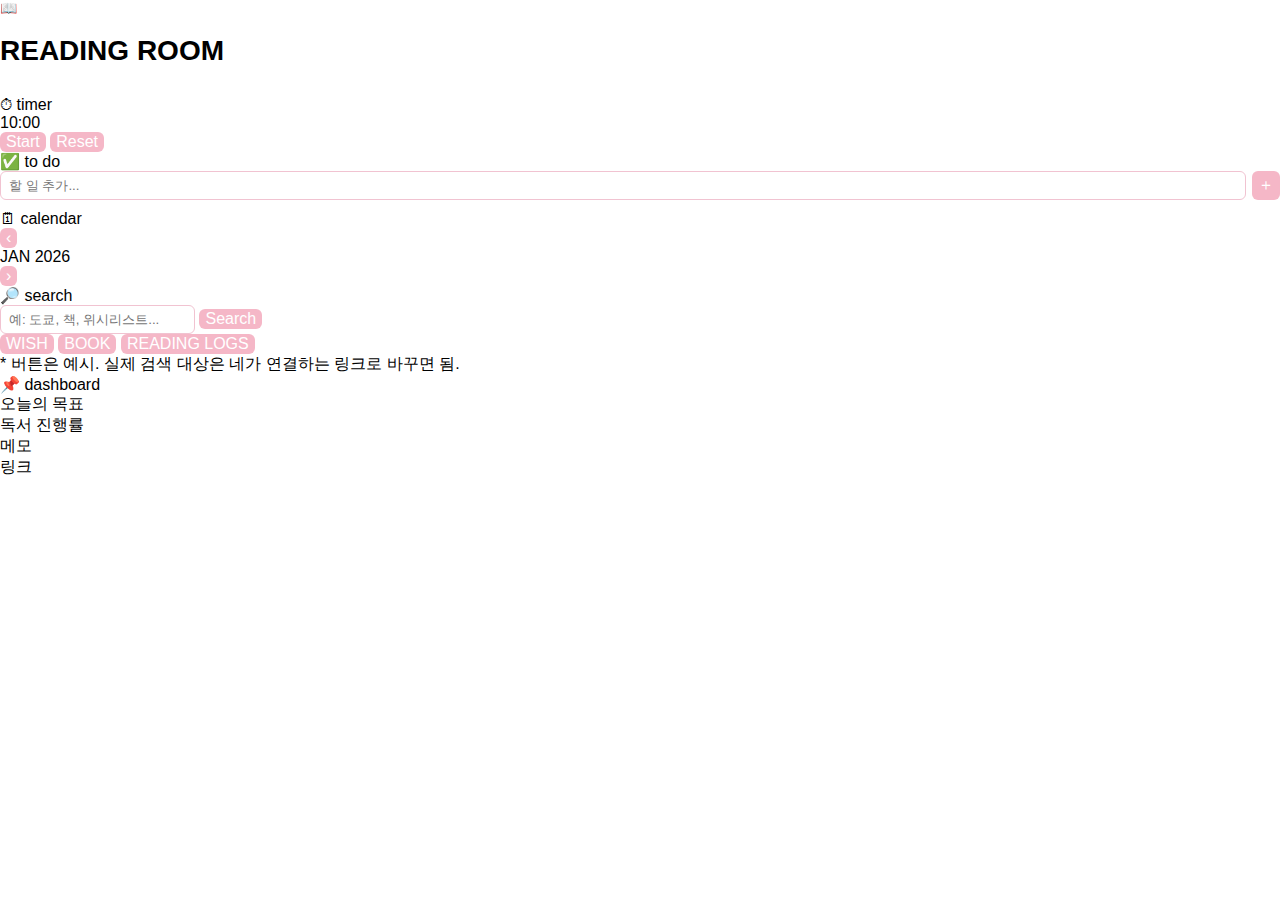
<file: index.html>
<!doctype html>
<html lang="ko">
<head>
  <meta charset="utf-8" />
  <meta name="viewport" content="width=device-width, initial-scale=1" />
  <title>My Notion Template</title>
  <link rel="stylesheet" href="style.css" />
</head>
<body>
  <div class="page">
    <header class="topbar">
      <div class="brand">
        <span class="icon">📖</span>
        <h1>READING ROOM</h1>
      </div>
    </header>

    <main class="grid">
      <!-- LEFT -->
      <section class="card" id="timer-card">
        <div class="card-title">⏱ timer</div>
        <div class="timer">
          <div class="time" id="timer-display">10:00</div>
          <div class="timer-controls">
            <button class="btn" id="timer-start">Start</button>
            <button class="btn" id="timer-reset">Reset</button>
          </div>
        </div>
      </section>

      <section class="card" id="todo-card">
        <div class="card-title">✅ to do</div>
        <div class="input-row">
          <input id="todo-input" type="text" placeholder="할 일 추가..." />
          <button class="btn" id="add-btn">＋</button>
        </div>
        <ul class="list" id="todo-list"></ul>
      </section>

      <!-- CENTER -->
      <section class="card" id="calendar-card">
        <div class="card-title">🗓 calendar</div>
        <div class="calendar">
          <div class="cal-head">
            <button class="ghost" id="cal-prev">‹</button>
            <div class="cal-month" id="cal-month">JAN 2026</div>
            <button class="ghost" id="cal-next">›</button>
          </div>
          <div class="cal-grid" id="cal-grid"></div>
        </div>
      </section>

      <!-- RIGHT -->
      <section class="card" id="search-card">
        <div class="card-title">🔎 search</div>
        <div class="search">
          <input id="search-input" type="text" placeholder="예: 도쿄, 책, 위시리스트..." />
          <button class="btn" id="search-btn">Search</button>
        </div>
        <div class="chips">
          <button class="chip" data-q="WISH">WISH</button>
          <button class="chip" data-q="BOOK">BOOK</button>
          <button class="chip" data-q="READING LOGS">READING LOGS</button>
        </div>
        <div class="hint">* 버튼은 예시. 실제 검색 대상은 네가 연결하는 링크로 바꾸면 됨.</div>
      </section>

      <section class="card wide" id="dashboard-card">
        <div class="card-title">📌 dashboard</div>
        <div class="dash">
          <div class="dash-box">오늘의 목표</div>
          <div class="dash-box">독서 진행률</div>
          <div class="dash-box">메모</div>
          <div class="dash-box">링크</div>
        </div>
      </section>
    </main>

  <script src="script.js"></script>
</body>
</html>
</file>
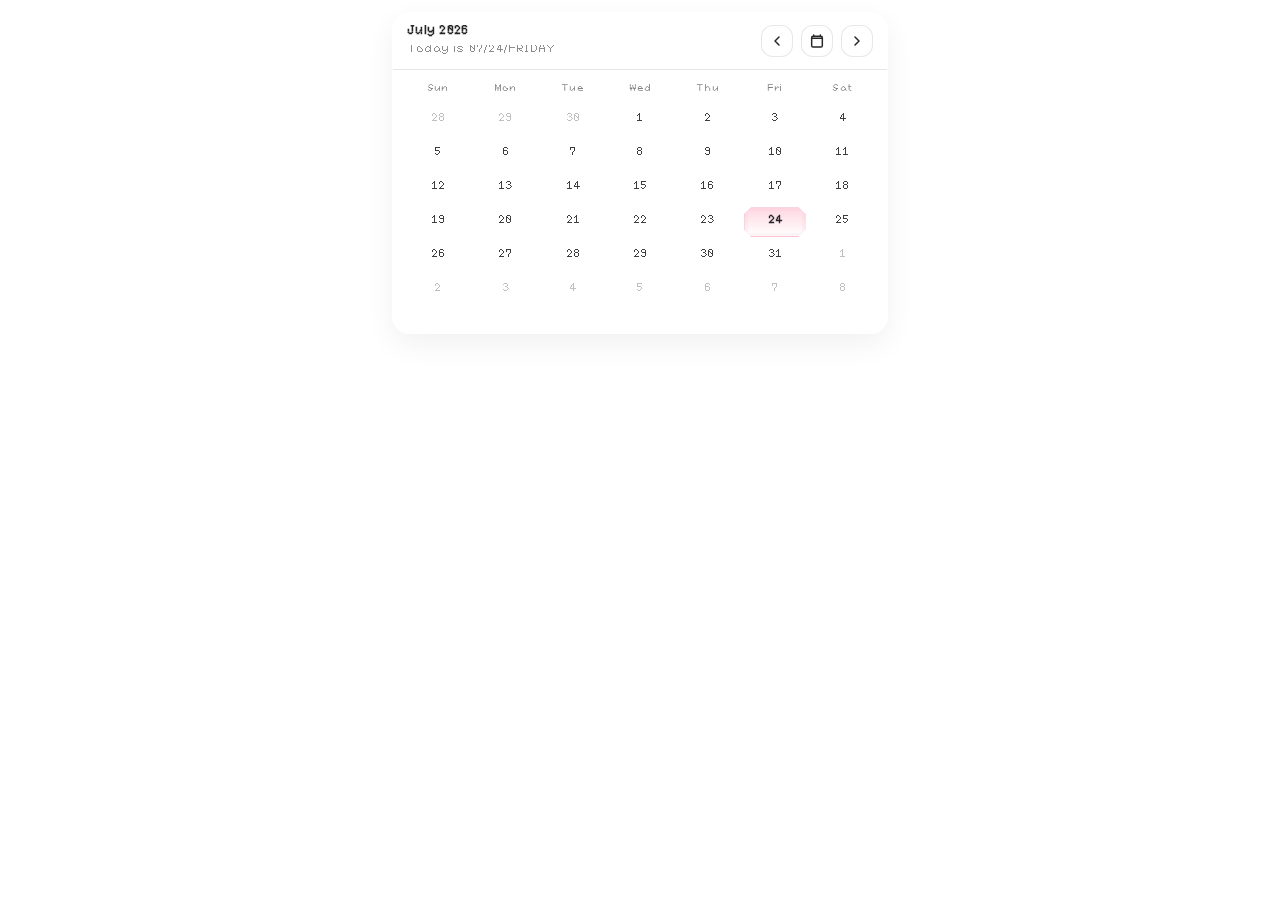
<file: reading.html>
<!doctype html>
<html lang="ko">
<head>
  <meta charset="utf-8" />
  <meta name="viewport" content="width=device-width, initial-scale=1" />
  <title>Calendar Widget</title>

  <style>
    /* 1) 폰트 로드: calendar.html과 같은 폴더에 "화이트데이.ttf" 업로드 */
    @font-face{
      font-family: "WhiteDay";
      src: url("./화이트데이.ttf") format("truetype");
      font-weight: 400;
      font-style: normal;
      font-display: swap;
    }

    :root{
      --text: rgba(20, 20, 22, .92);
      --muted: rgba(20, 20, 22, .55);
      --line: rgba(20, 20, 22, .10);

      --accent: #f3b6c6;
      --accent2: #ffd7e2;
      --todayRing: rgba(243, 182, 198, .55);

      /* 셀/레이아웃(스크롤 방지 위해 6행 고정) */
      --gap: 6px;
      --cell: clamp(22px, 5.2vw, 28px); /* 이전보다 작게 */
      --radius: 18px;
      --shadow: 0 10px 30px rgba(0,0,0,.06);

      /* 챔퍼(사선 코너) 강도 */
      --chamfer: 7px;

      /* 폰트: 위젯 전반 적용 */
      --font: "WhiteDay", ui-sans-serif, system-ui, -apple-system, "Segoe UI",
              Roboto, "Apple SD Gothic Neo", "Noto Sans KR", "Noto Sans", Arial, sans-serif;

      /* 카드 높이 고정(노션 임베드에서 내부 스크롤 방지) */
      --cardH: 320px;
    }

    html, body{
      height: 100%;
      margin: 0;
      background: transparent;
      font-family: var(--font);
      color: var(--text);
      overflow: hidden; /* 내부 스크롤 방지 */
    }

    .wrap{
      width: min(520px, 100%);
      margin: 0 auto;
      padding: 12px;
      box-sizing: border-box;
    }

    .card{
      height: var(--cardH);
      background: rgba(255,255,255,.55);
      backdrop-filter: blur(10px);
      -webkit-backdrop-filter: blur(10px);
      border: 1px solid rgba(255,255,255,.35);
      border-radius: var(--radius);
      box-shadow: var(--shadow);
      overflow: hidden;
      display: flex;
      flex-direction: column;
    }

    @media (prefers-color-scheme: dark){
      :root{
        --text: rgba(245, 245, 248, .92);
        --muted: rgba(245, 245, 248, .55);
        --line: rgba(245, 245, 248, .12);
        --shadow: 0 10px 30px rgba(0,0,0,.35);
      }
      .card{
        background: rgba(18,18,20,.55);
        border: 1px solid rgba(255,255,255,.08);
      }
    }

    .header{
      flex: 0 0 auto;
      display:flex;
      align-items:center;
      justify-content:space-between;
      padding: 12px 14px;
      gap: 10px;
      border-bottom: 1px solid var(--line);
    }

    .title{
      display:flex;
      flex-direction: column;
      gap: 4px;
      min-width: 0;
    }

    .month{
      font-size: 14px;
      font-weight: 700;
      letter-spacing: .3px;
      white-space: nowrap;
      overflow: hidden;
      text-overflow: ellipsis;
      line-height: 1.1;
    }

    /* 상단 두번째 줄: Today is MM/DD/WEEKDAY */
    .subtitle{
      font-size: 12px;
      color: var(--muted);
      white-space: nowrap;
      overflow: hidden;
      text-overflow: ellipsis;
      letter-spacing: .2px;
    }

    .nav{
      display:flex;
      align-items:center;
      gap: 8px;
      flex-shrink: 0;
    }

    .btn{
      width: 32px;
      height: 32px;
      border-radius: 12px;
      border: 1px solid var(--line);
      background: rgba(255,255,255,.55);
      color: var(--text);
      cursor: pointer;
      display:grid;
      place-items:center;
      transition: transform .12s ease, background .12s ease, border-color .12s ease;
      user-select: none;
      -webkit-tap-highlight-color: transparent;
      flex: 0 0 auto;
    }
    @media (prefers-color-scheme: dark){ .btn{ background: rgba(18,18,20,.45); } }
    .btn:active{ transform: scale(.97); }
    .btn:hover{ background: rgba(255,255,255,.72); border-color: rgba(0,0,0,.14); }
    @media (prefers-color-scheme: dark){
      .btn:hover{ background: rgba(255,255,255,.08); border-color: rgba(255,255,255,.18); }
    }
    .btn:focus-visible{
      outline: 2px solid rgba(243, 182, 198, .85);
      outline-offset: 2px;
    }

    .grid{
      flex: 1 1 auto;
      padding: 12px 14px 14px;
      display: flex;
      flex-direction: column;
      min-height: 0;
    }

    .dow{
      flex: 0 0 auto;
      display:grid;
      grid-template-columns: repeat(7, 1fr);
      gap: var(--gap);
      margin-bottom: 8px;
    }
    .dow div{
      font-size: 11px;
      color: var(--muted);
      text-align:center;
      letter-spacing: .3px;
      padding: 2px 0;
      user-select:none;
    }

    /* 6행 고정: 높이 안정 + 스크롤 방지 */
    .days{
      flex: 1 1 auto;
      display:grid;
      grid-template-columns: repeat(7, 1fr);
      grid-template-rows: repeat(6, var(--cell));
      gap: var(--gap);
      align-content: start;
      min-height: 0;
    }

    .day{
      height: var(--cell);
      display:flex;
      align-items:center;
      justify-content:center;
      font-size: 12px;            /* 셀과 비슷한 크기 */
      line-height: 1;
      color: var(--text);
      user-select: none;
      position: relative;

      /* "경사지게" (챔퍼 코너) */
      clip-path: polygon(
        var(--chamfer) 0%,
        calc(100% - var(--chamfer)) 0%,
        100% var(--chamfer),
        100% calc(100% - var(--chamfer)),
        calc(100% - var(--chamfer)) 100%,
        var(--chamfer) 100%,
        0% calc(100% - var(--chamfer)),
        0% var(--chamfer)
      );

      border: 1px solid transparent;
      background: transparent;
      cursor: default;
    }

    .day.muted{
      color: var(--muted);
      opacity: .55;
    }

    .day.today{
      border-color: var(--todayRing);
      box-shadow: 0 0 0 3px rgba(243, 182, 198, .14) inset;
      font-weight: 700;
    }

    .day.selected{
      background: linear-gradient(180deg, var(--accent2), rgba(255,255,255,0));
      border-color: rgba(243, 182, 198, .55);
      font-weight: 700;
    }

    /* 초소형 폭에서 카드 높이 조금만 낮춤(노션 모바일에서 안정) */
    @media (max-width: 360px){
      :root{ --cardH: 300px; --chamfer: 6px; }
      .wrap{ padding: 10px; }
      .header{ padding: 10px 12px; }
      .grid{ padding: 10px 12px 12px; }
      .btn{ width: 30px; height: 30px; border-radius: 11px; }
      .month{ font-size: 13px; }
      .subtitle{ font-size: 11px; }
      .day{ font-size: 11px; }
    }
  </style>
</head>

<body>
  <div class="wrap">
    <div class="card" role="group" aria-label="calendar widget">
      <div class="header">
        <div class="title">
          <div class="month" id="monthLabel">—</div>
          <div class="subtitle" id="subLabel">Today is —</div>
        </div>

        <div class="nav">
          <button class="btn" id="prevBtn" aria-label="previous month" title="Previous">
            <svg width="16" height="16" viewBox="0 0 24 24" fill="none" aria-hidden="true">
              <path d="M15 18l-6-6 6-6" stroke="currentColor" stroke-width="2.2" stroke-linecap="round" stroke-linejoin="round"/>
            </svg>
          </button>

          <button class="btn" id="todayBtn" aria-label="go to today" title="Today">
            <svg width="16" height="16" viewBox="0 0 24 24" fill="none" aria-hidden="true">
              <path d="M7 3v2M17 3v2M4 8h16M6 21h12a2 2 0 0 0 2-2V7a2 2 0 0 0-2-2H6a2 2 0 0 0-2 2v12a2 2 0 0 0 2 2Z"
                    stroke="currentColor" stroke-width="2.2" stroke-linecap="round" stroke-linejoin="round"/>
            </svg>
          </button>

          <button class="btn" id="nextBtn" aria-label="next month" title="Next">
            <svg width="16" height="16" viewBox="0 0 24 24" fill="none" aria-hidden="true">
              <path d="M9 6l6 6-6 6" stroke="currentColor" stroke-width="2.2" stroke-linecap="round" stroke-linejoin="round"/>
            </svg>
          </button>
        </div>
      </div>

      <div class="grid">
        <div class="dow" aria-hidden="true">
          <div>Sun</div><div>Mon</div><div>Tue</div><div>Wed</div><div>Thu</div><div>Fri</div><div>Sat</div>
        </div>
        <div class="days" id="daysGrid"></div>
      </div>
    </div>
  </div>

  <script>
    (function(){
      const monthLabel = document.getElementById('monthLabel');
      const subLabel   = document.getElementById('subLabel');
      const grid       = document.getElementById('daysGrid');

      const prevBtn  = document.getElementById('prevBtn');
      const nextBtn  = document.getElementById('nextBtn');
      const todayBtn = document.getElementById('todayBtn');

      const now = new Date();
      let viewYear  = now.getFullYear();
      let viewMonth = now.getMonth();
      let selected  = new Date(now.getFullYear(), now.getMonth(), now.getDate());

      const fmtMonth = new Intl.DateTimeFormat('en', { year: 'numeric', month: 'long' });
      const fmtWeekday = new Intl.DateTimeFormat('en', { weekday: 'long' });

      function pad2(n){ return String(n).padStart(2,'0'); }

      function formatTopLine(d){
        const mm = pad2(d.getMonth() + 1);
        const dd = pad2(d.getDate());
        const weekday = fmtWeekday.format(d).toUpperCase(); // MONDAY
        return `Today is ${mm}/${dd}/${weekday}`;
      }

      function isSameDay(a,b){
        return a && b &&
          a.getFullYear() === b.getFullYear() &&
          a.getMonth() === b.getMonth() &&
          a.getDate() === b.getDate();
      }

      function daysInMonth(y,m){
        return new Date(y, m+1, 0).getDate();
      }

      function startDow(y,m){
        return new Date(y, m, 1).getDay();
      }

      function render(){
        const viewDate = new Date(viewYear, viewMonth, 1);
        monthLabel.textContent = fmtMonth.format(viewDate);

        // 상단 두번째 줄 고정 포맷
        subLabel.textContent = formatTopLine(selected || now);

        grid.innerHTML = '';

        const total = daysInMonth(viewYear, viewMonth);
        const padL  = startDow(viewYear, viewMonth);

        const prevY = viewMonth === 0 ? viewYear - 1 : viewYear;
        const prevM = viewMonth === 0 ? 11 : viewMonth - 1;
        const prevTotal = daysInMonth(prevY, prevM);

        const cells = 42; // 6행 고정

        for(let i=0;i<cells;i++){
          const cell = document.createElement('div');
          cell.className = 'day';

          let d;
          const dayNum = i - padL + 1;

          if(dayNum <= 0){
            d = new Date(prevY, prevM, prevTotal + dayNum);
            cell.classList.add('muted');
            cell.textContent = d.getDate();
          } else if(dayNum > total){
            const nextY = viewMonth === 11 ? viewYear + 1 : viewYear;
            const nextM = viewMonth === 11 ? 0 : viewMonth + 1;
            d = new Date(nextY, nextM, dayNum - total);
            cell.classList.add('muted');
            cell.textContent = d.getDate();
          } else {
            d = new Date(viewYear, viewMonth, dayNum);
            cell.textContent = dayNum;
          }

          if(isSameDay(d, now)) cell.classList.add('today');
          if(selected && isSameDay(d, selected)) cell.classList.add('selected');

          cell.setAttribute('role', 'button');
          cell.setAttribute('tabindex', '0');
          cell.setAttribute('aria-label', `${pad2(d.getMonth()+1)}/${pad2(d.getDate())}/${fmtWeekday.format(d)}`);

          cell.addEventListener('click', () => {
            selected = new Date(d.getFullYear(), d.getMonth(), d.getDate());
            subLabel.textContent = formatTopLine(selected);
            render();
          });

          cell.addEventListener('keydown', (e) => {
            if(e.key === 'Enter' || e.key === ' '){
              e.preventDefault();
              cell.click();
            }
          });

          grid.appendChild(cell);
        }
      }

      function stepMonth(delta){
        viewMonth += delta;
        if(viewMonth < 0){ viewMonth = 11; viewYear -= 1; }
        if(viewMonth > 11){ viewMonth = 0; viewYear += 1; }
        render();
      }

      prevBtn.addEventListener('click', () => stepMonth(-1));
      nextBtn.addEventListener('click', () => stepMonth(1));
      todayBtn.addEventListener('click', () => {
        viewYear = now.getFullYear();
        viewMonth = now.getMonth();
        selected = new Date(now.getFullYear(), now.getMonth(), now.getDate());
        render();
      });

      render();
    })();
  </script>
</body>
</html>
</file>
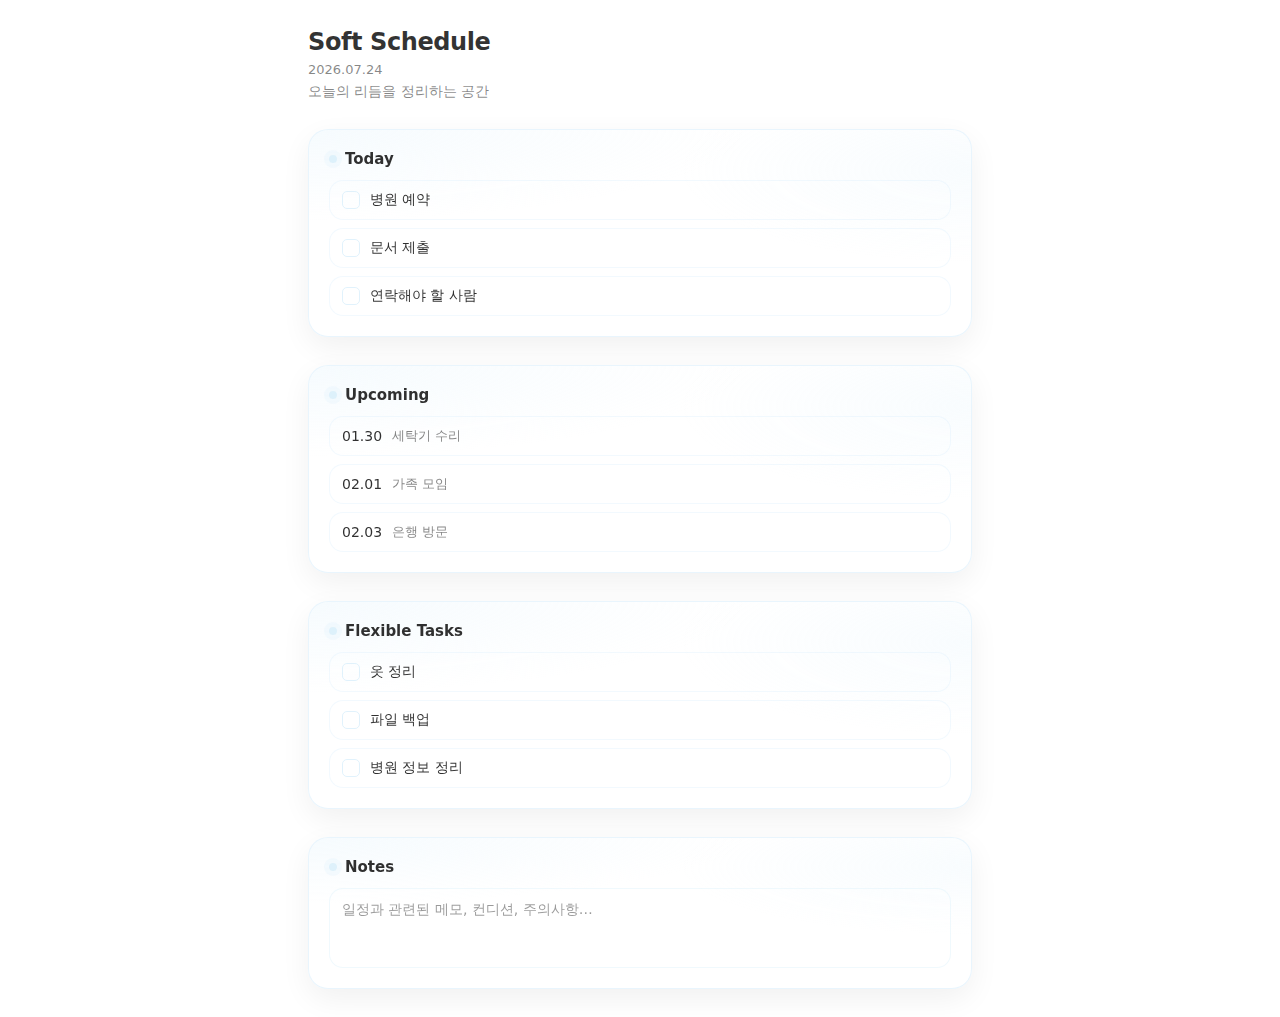
<file: todo.html>
<!doctype html>
<html lang="ko">
<head>
  <meta charset="utf-8" />
  <meta name="viewport" content="width=device-width, initial-scale=1" />
  <title>Soft Schedule</title>
  <style>
    :root{
      --blue-main: rgba(218, 239, 251, 0.9);   /* #daeffb */
      --blue-soft: rgba(218, 239, 251, 0.45);
      --text-main: rgba(30,30,30,0.92);
      --text-muted: rgba(30,30,30,0.55);
      --glass: rgba(255,255,255,0.10);
      --border: rgba(218,239,251,0.6);
      --radius: 20px;
      --shadow: 0 10px 30px rgba(0,0,0,0.06);
    }

    html, body{
      margin:0;
      padding:0;
      background: transparent;
      font-family: ui-sans-serif, system-ui, -apple-system,
        "Apple SD Gothic Neo","Noto Sans KR",sans-serif;
      color: var(--text-main);
    }

    /* ✅ 섹션이 어떤 환경에서도 가로로 나열되지 않게 grid 1열 고정 */
    .page{
      width: min(720px, 100%);
      margin: 0 auto;
      padding: clamp(16px, 4vw, 28px);
      box-sizing: border-box;

      display: grid;
      grid-template-columns: 1fr; /* 무조건 1열 */
      gap: 28px;
      align-items: start;
    }

    .header{
      display: grid;
      gap: 6px;
    }
    .header h1{
      font-size: clamp(20px, 5vw, 24px);
      margin: 0;
      letter-spacing: -0.4px;
    }
    .header .date{ font-size: 13px; color: var(--text-muted); }
    .header .subtitle{ font-size: 14px; color: var(--text-muted); }

    .section{
      width: 100%;
      box-sizing: border-box;

      border: 1px solid var(--border);
      border-radius: var(--radius);
      padding: clamp(14px, 3.6vw, 20px);
      background: var(--glass);
      backdrop-filter: blur(10px);
      -webkit-backdrop-filter: blur(10px);
      box-shadow: var(--shadow);
      position: relative;
      overflow: hidden;
    }
    .section::before{
      content:"";
      position:absolute;
      inset:-2px;
      background:
        radial-gradient(120% 80% at 0% 0%, rgba(218,239,251,0.25), transparent 55%),
        radial-gradient(80% 80% at 100% 20%, rgba(218,239,251,0.18), transparent 55%);
      pointer-events:none;
    }
    .section-inner{
      position: relative;
      z-index: 1;
      display: grid;
      gap: 12px;
    }

    .section-title{
      font-size: 15px;
      font-weight: 600;
      display: inline-flex;
      align-items: center;
      gap: 8px;
    }
    .dot{
      width: 8px;
      height: 8px;
      border-radius: 999px;
      background: var(--blue-main);
      box-shadow: 0 0 0 5px rgba(218,239,251,0.25);
    }

    ul{
      margin:0;
      padding:0;
      list-style:none;
      display:grid;
      gap:8px;
    }
    li{
      display:flex;
      align-items:center;
      gap:10px;
      padding:10px 12px;
      border-radius:14px;
      background: rgba(255,255,255,0.08);
      border:1px solid rgba(218,239,251,0.35);
      font-size:14px;
      min-width: 0;
    }
    .checkbox{
      width:16px;
      height:16px;
      border-radius:5px;
      border:1.5px solid rgba(218,239,251,0.8);
      flex:0 0 auto;
    }
    .muted{ color: var(--text-muted); font-size: 13px; }

    textarea{
      width:100%;
      min-height:80px;
      resize:none;
      border-radius:14px;
      border:1px solid rgba(218,239,251,0.4);
      background: rgba(255,255,255,0.12);
      padding:12px;
      font-size:14px;
      color: var(--text-main);
      font-family: inherit;
      outline:none;
      box-sizing:border-box;
    }
    textarea::placeholder{ color: rgba(30,30,30,0.45); }

    @media (max-width: 420px){
      .page{ gap: 22px; }
    }
  </style>
</head>

<body>
  <div class="page">

    <header class="header">
      <h1>Soft Schedule</h1>
      <div class="date" id="todayDate"></div>
      <div class="subtitle">오늘의 리듬을 정리하는 공간</div>
    </header>

    <section class="section">
      <div class="section-inner">
        <div class="section-title"><span class="dot"></span> Today</div>
        <ul>
          <li><span class="checkbox"></span> 병원 예약</li>
          <li><span class="checkbox"></span> 문서 제출</li>
          <li><span class="checkbox"></span> 연락해야 할 사람</li>
        </ul>
      </div>
    </section>

    <section class="section">
      <div class="section-inner">
        <div class="section-title"><span class="dot"></span> Upcoming</div>
        <ul>
          <li>01.30 <span class="muted">세탁기 수리</span></li>
          <li>02.01 <span class="muted">가족 모임</span></li>
          <li>02.03 <span class="muted">은행 방문</span></li>
        </ul>
      </div>
    </section>

    <section class="section">
      <div class="section-inner">
        <div class="section-title"><span class="dot"></span> Flexible Tasks</div>
        <ul>
          <li><span class="checkbox"></span> 옷 정리</li>
          <li><span class="checkbox"></span> 파일 백업</li>
          <li><span class="checkbox"></span> 병원 정보 정리</li>
        </ul>
      </div>
    </section>

    <section class="section">
      <div class="section-inner">
        <div class="section-title"><span class="dot"></span> Notes</div>
        <textarea placeholder="일정과 관련된 메모, 컨디션, 주의사항…"></textarea>
      </div>
    </section>

  </div>

  <script>
    // 날짜 자동 표기 (로컬 기준)
    const d = new Date();
    const y = d.getFullYear();
    const m = String(d.getMonth() + 1).padStart(2, "0");
    const day = String(d.getDate()).padStart(2, "0");
    document.getElementById("todayDate").textContent = `${y}.${m}.${day}`;
  </script>
</body>
</html>
</file>
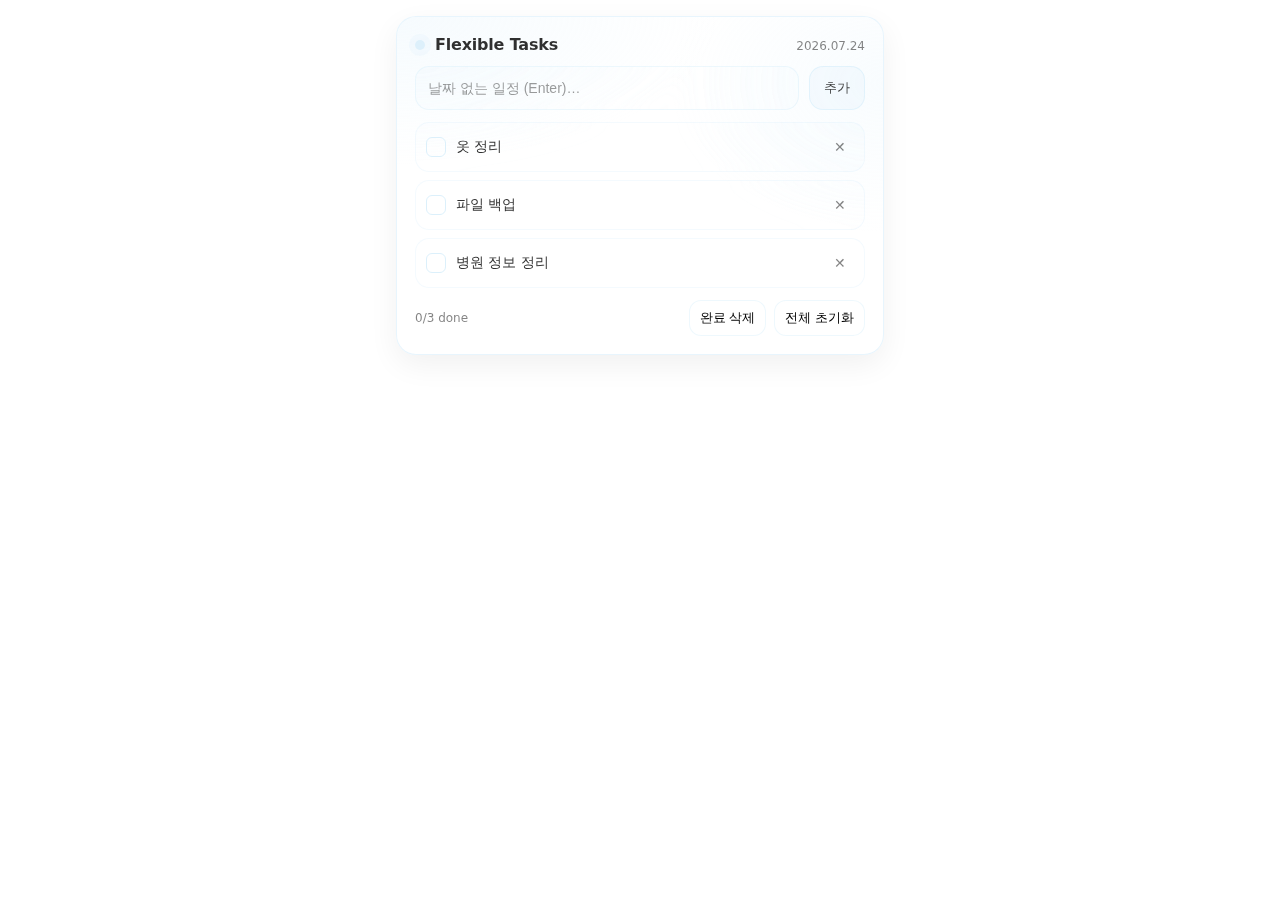
<file: widgets/pre_flexible.html>
<!-- =========================
  4) FLEXIBLE TASKS WIDGET (FULL)
  - Pastel Blue (#daeffb)
  - Transparent background
  - Responsive
  - Checkbox + add/delete
  - Stores in localStorage
========================= -->
<!doctype html>
<html lang="ko">
<head>
  <meta charset="utf-8" />
  <meta name="viewport" content="width=device-width, initial-scale=1" />
  <title>Flexible Tasks — Soft Schedule</title>

  <style>
    :root{
      --blue: rgba(218,239,251,0.92);     /* #daeffb */
      --border: rgba(218,239,251,0.62);
      --text: rgba(30,30,30,0.92);
      --muted: rgba(30,30,30,0.55);
      --glass: rgba(255,255,255,0.10);
      --glass-2: rgba(255,255,255,0.06);
      --shadow: 0 10px 30px rgba(0,0,0,0.06);
      --radius: 20px;
    }

    html, body{
      margin:0;
      padding:0;
      background: transparent;
      font-family: ui-sans-serif, system-ui, -apple-system,
        "Apple SD Gothic Neo","Noto Sans KR",sans-serif;
      color: var(--text);
    }

    .wrap{
      width: min(520px, 100%);
      margin: 0 auto;
      padding: clamp(10px, 2.6vw, 16px);
      box-sizing: border-box;
    }

    .card{
      border: 1px solid var(--border);
      border-radius: var(--radius);
      padding: clamp(14px, 2.8vw, 18px);
      background: var(--glass);
      box-shadow: var(--shadow);
      backdrop-filter: blur(10px);
      -webkit-backdrop-filter: blur(10px);
      position: relative;
      overflow: hidden;
    }

    .card::before{
      content:"";
      position:absolute;
      inset:-2px;
      background:
        radial-gradient(120% 80% at 0% 0%, rgba(218,239,251,0.25), transparent 55%),
        radial-gradient(80% 80% at 100% 20%, rgba(218,239,251,0.18), transparent 55%);
      pointer-events:none;
    }

    .inner{
      position: relative;
      z-index: 1;
      display: grid;
      gap: 12px;
    }

    .top{
      display:flex;
      align-items: baseline;
      justify-content: space-between;
      gap: 12px;
    }

    .title{
      display:flex;
      align-items:center;
      gap: 10px;
      min-width: 0;
    }

    .dot{
      width: 10px;
      height: 10px;
      border-radius: 999px;
      background: var(--blue);
      box-shadow: 0 0 0 6px rgba(218,239,251,0.22);
      flex: 0 0 auto;
    }

    h1{
      margin:0;
      font-size: clamp(14px, 3.6vw, 16px);
      letter-spacing: -0.2px;
      white-space: nowrap;
      overflow: hidden;
      text-overflow: ellipsis;
    }

    .meta{
      font-size: 12px;
      color: var(--muted);
      white-space: nowrap;
    }

    .inputRow{
      display:flex;
      gap: 10px;
      flex-wrap: wrap;
    }

    .input{
      flex: 1 1 220px;
      min-width: 0;
      border: 1px solid rgba(218,239,251,0.45);
      background: rgba(255,255,255,0.10);
      border-radius: 14px;
      padding: 12px 12px;
      outline: none;
      color: var(--text);
      font-size: 14px;
      backdrop-filter: blur(10px);
      -webkit-backdrop-filter: blur(10px);
    }
    .input::placeholder{ color: rgba(30,30,30,0.45); }

    .btn{
      flex: 0 0 auto;
      border: 1px solid rgba(218,239,251,0.70);
      background: rgba(218,239,251,0.22);
      border-radius: 14px;
      padding: 12px 14px;
      font-size: 13px;
      color: rgba(30,30,30,0.85);
      cursor: pointer;
      transition: transform .08s ease, background .2s ease, border-color .2s ease;
      -webkit-tap-highlight-color: transparent;
      user-select: none;
    }
    .btn:active{ transform: scale(0.98); }
    .btn:hover{ background: rgba(218,239,251,0.30); border-color: rgba(218,239,251,0.90); }

    .list{
      margin:0;
      padding:0;
      list-style:none;
      display:grid;
      gap: 8px;
    }

    .item{
      display:flex;
      align-items:center;
      gap: 10px;
      padding: 10px 10px;
      border-radius: 14px;
      border: 1px solid rgba(218,239,251,0.30);
      background: var(--glass-2);
      backdrop-filter: blur(10px);
      -webkit-backdrop-filter: blur(10px);
      min-width: 0;
    }

    .check{
      width: 18px;
      height: 18px;
      border-radius: 6px;
      border: 1.6px solid rgba(218,239,251,0.95);
      display:grid;
      place-items:center;
      flex: 0 0 auto;
      cursor:pointer;
      -webkit-tap-highlight-color: transparent;
    }

    .check svg{
      width: 12px;
      height: 12px;
      opacity: 0;
      transform: scale(0.9);
      transition: opacity .18s ease, transform .18s ease;
    }

    .text{
      flex: 1 1 auto;
      min-width: 0;
      font-size: 14px;
      white-space: nowrap;
      overflow: hidden;
      text-overflow: ellipsis;
    }

    .del{
      flex: 0 0 auto;
      border: none;
      background: transparent;
      color: rgba(30,30,30,0.55);
      cursor:pointer;
      font-size: 14px;
      padding: 6px 8px;
      border-radius: 10px;
      transition: background .2s ease, color .2s ease;
      -webkit-tap-highlight-color: transparent;
    }
    .del:hover{ background: rgba(0,0,0,0.05); color: rgba(30,30,30,0.75); }

    .item.done{ opacity: 0.78; }
    .item.done .text{ text-decoration: line-through; color: rgba(30,30,30,0.50); }
    .item.done .check{
      background: rgba(218,239,251,0.25);
      border-color: rgba(218,239,251,1);
    }
    .item.done .check svg{ opacity: 1; transform: scale(1); }

    .footer{
      display:flex;
      justify-content: space-between;
      align-items:center;
      gap: 10px;
      flex-wrap: wrap;
      font-size: 12px;
      color: var(--muted);
    }

    .linkBtn{
      border: 1px solid rgba(218,239,251,0.45);
      background: rgba(255,255,255,0.08);
      padding: 8px 10px;
      border-radius: 12px;
      cursor:pointer;
      transition: background .2s ease;
      -webkit-tap-highlight-color: transparent;
    }
    .linkBtn:hover{ background: rgba(255,255,255,0.14); }

    @media (max-width: 360px){
      .meta{ display:none; }
      .btn{ width: 100%; }
      .input{ flex-basis: 100%; }
    }
  </style>
</head>

<body>
  <div class="wrap">
    <div class="card" role="application" aria-label="Flexible Tasks Widget">
      <div class="inner">
        <div class="top">
          <div class="title">
            <span class="dot" aria-hidden="true"></span>
            <h1>Flexible Tasks</h1>
          </div>
          <div class="meta" id="metaText"></div>
        </div>

        <div class="inputRow">
          <input id="taskInput" class="input" type="text" placeholder="날짜 없는 일정 (Enter)…" maxlength="80" />
          <button class="btn" id="addBtn" type="button">추가</button>
        </div>

        <ul class="list" id="list"></ul>

        <div class="footer">
          <span id="countText">0/0 done</span>
          <div style="display:flex; gap:8px; flex-wrap:wrap;">
            <button class="linkBtn" id="clearDoneBtn" type="button">완료 삭제</button>
            <button class="linkBtn" id="resetBtn" type="button">전체 초기화</button>
          </div>
        </div>
      </div>
    </div>
  </div>

  <script>
    function ymd(d=new Date()){
      const y=d.getFullYear();
      const m=String(d.getMonth()+1).padStart(2,"0");
      const day=String(d.getDate()).padStart(2,"0");
      return `${y}.${m}.${day}`;
    }
    document.getElementById("metaText").textContent = ymd();

    const STORAGE_KEY = "soft_schedule_flexible_v1";

    const listEl = document.getElementById("list");
    const inputEl = document.getElementById("taskInput");
    const addBtn = document.getElementById("addBtn");
    const countText = document.getElementById("countText");
    const clearDoneBtn = document.getElementById("clearDoneBtn");
    const resetBtn = document.getElementById("resetBtn");

    let state = loadState();

    function loadState(){
      try{
        const raw = localStorage.getItem(STORAGE_KEY);
        if(!raw) return [];
        const parsed = JSON.parse(raw);
        return Array.isArray(parsed) ? parsed : [];
      }catch(e){ return []; }
    }
    function saveState(){
      localStorage.setItem(STORAGE_KEY, JSON.stringify(state));
    }

    function escapeHtml(str){
      return String(str).replace(/[&<>"']/g, (m) => ({
        "&": "&amp;",
        "<": "&lt;",
        ">": "&gt;",
        '"': "&quot;",
        "'": "&#039;"
      }[m]));
    }

    function addItem(text){
      const t = (text || "").trim();
      if(!t) return;
      state.unshift({
        id: (crypto.randomUUID ? crypto.randomUUID() : String(Date.now()+Math.random())),
        text: t,
        done: false
      });
      saveState();
      render();
    }

    function toggleItem(id){
      state = state.map(it => it.id === id ? { ...it, done: !it.done } : it);
      saveState();
      render();
    }

    function deleteItem(id){
      state = state.filter(it => it.id !== id);
      saveState();
      render();
    }

    function clearDone(){
      state = state.filter(it => !it.done);
      saveState();
      render();
    }

    function resetAll(){
      state = [];
      saveState();
      render();
    }

    function render(){
      listEl.innerHTML = "";
      for(const it of state){
        const li = document.createElement("li");
        li.className = "item" + (it.done ? " done" : "");
        li.innerHTML = `
          <div class="check" role="checkbox" aria-checked="${it.done}" tabindex="0" data-id="${it.id}">
            <svg viewBox="0 0 24 24" fill="none" aria-hidden="true">
              <path d="M20 7L10 17l-5-5" stroke="rgba(30,30,30,0.85)" stroke-width="2.2" stroke-linecap="round" stroke-linejoin="round"/>
            </svg>
          </div>
          <div class="text" title="${escapeHtml(it.text)}">${escapeHtml(it.text)}</div>
          <button class="del" type="button" aria-label="삭제" data-del="${it.id}">✕</button>
        `;
        listEl.appendChild(li);
      }
      const total = state.length;
      const done = state.filter(x => x.done).length;
      countText.textContent = `${done}/${total} done`;
    }

    function submit(){
      addItem(inputEl.value);
      inputEl.value = "";
      inputEl.focus();
    }

    addBtn.addEventListener("click", submit);
    inputEl.addEventListener("keydown", (e) => {
      if(e.key === "Enter") submit();
    });

    listEl.addEventListener("click", (e) => {
      const check = e.target.closest(".check");
      const del = e.target.closest("[data-del]");
      if(check) toggleItem(check.dataset.id);
      else if(del) deleteItem(del.dataset.del);
    });

    listEl.addEventListener("keydown", (e) => {
      const check = e.target.closest(".check");
      if(!check) return;
      if(e.key === "Enter" || e.key === " "){
        e.preventDefault();
        toggleItem(check.dataset.id);
      }
    });

    clearDoneBtn.addEventListener("click", clearDone);
    resetBtn.addEventListener("click", resetAll);

    // Seed once if empty
    if(state.length === 0){
      state = [
        { id: "f1", text: "옷 정리", done: false },
        { id: "f2", text: "파일 백업", done: false },
        { id: "f3", text: "병원 정보 정리", done: false },
      ];
      saveState();
    }

    render();
  </script>
</body>
</html>
</file>
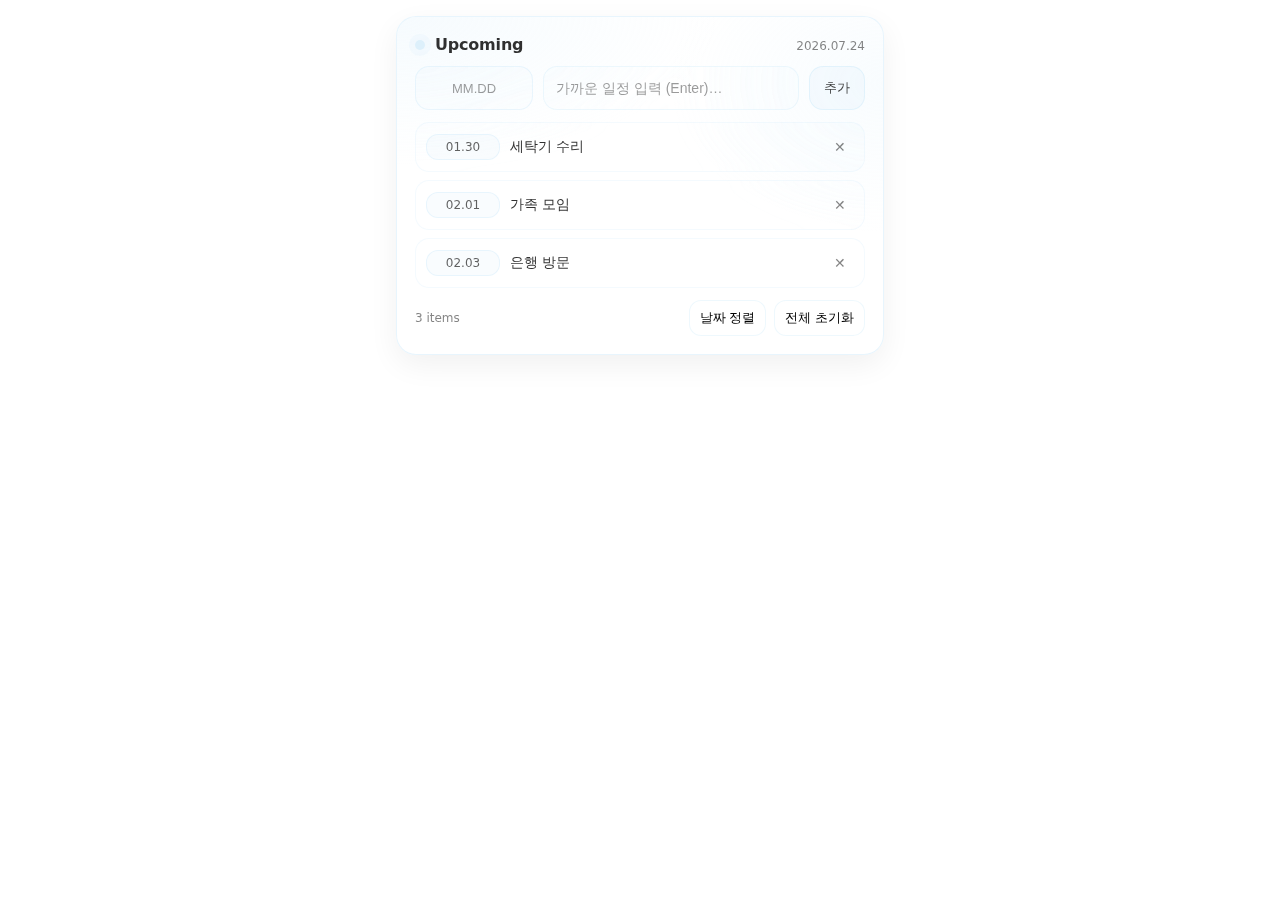
<file: widgets/pre_upcoming.html>
<!-- =========================
  3) UPCOMING WIDGET (FULL)
  - Pastel Blue (#daeffb)
  - Transparent background
  - Responsive
  - Stores list in localStorage
  - Optional date field (MM.DD)
========================= -->
<!doctype html>
<html lang="ko">
<head>
  <meta charset="utf-8" />
  <meta name="viewport" content="width=device-width, initial-scale=1" />
  <title>Upcoming — Soft Schedule</title>

  <style>
    :root{
      --blue: rgba(218,239,251,0.92);     /* #daeffb */
      --border: rgba(218,239,251,0.62);
      --text: rgba(30,30,30,0.92);
      --muted: rgba(30,30,30,0.55);
      --glass: rgba(255,255,255,0.10);
      --glass-2: rgba(255,255,255,0.06);
      --shadow: 0 10px 30px rgba(0,0,0,0.06);
      --radius: 20px;
    }

    html, body{
      margin:0;
      padding:0;
      background: transparent;
      font-family: ui-sans-serif, system-ui, -apple-system,
        "Apple SD Gothic Neo","Noto Sans KR",sans-serif;
      color: var(--text);
    }

    .wrap{
      width: min(520px, 100%);
      margin: 0 auto;
      padding: clamp(10px, 2.6vw, 16px);
      box-sizing: border-box;
    }

    .card{
      border: 1px solid var(--border);
      border-radius: var(--radius);
      padding: clamp(14px, 2.8vw, 18px);
      background: var(--glass);
      box-shadow: var(--shadow);
      backdrop-filter: blur(10px);
      -webkit-backdrop-filter: blur(10px);
      position: relative;
      overflow: hidden;
    }

    .card::before{
      content:"";
      position:absolute;
      inset:-2px;
      background:
        radial-gradient(120% 80% at 0% 0%, rgba(218,239,251,0.25), transparent 55%),
        radial-gradient(80% 80% at 100% 20%, rgba(218,239,251,0.18), transparent 55%);
      pointer-events:none;
    }

    .inner{
      position: relative;
      z-index: 1;
      display: grid;
      gap: 12px;
    }

    .top{
      display:flex;
      align-items: baseline;
      justify-content: space-between;
      gap: 12px;
    }

    .title{
      display:flex;
      align-items:center;
      gap: 10px;
      min-width: 0;
    }

    .dot{
      width: 10px;
      height: 10px;
      border-radius: 999px;
      background: var(--blue);
      box-shadow: 0 0 0 6px rgba(218,239,251,0.22);
      flex: 0 0 auto;
    }

    h1{
      margin:0;
      font-size: clamp(14px, 3.6vw, 16px);
      letter-spacing: -0.2px;
      white-space: nowrap;
      overflow: hidden;
      text-overflow: ellipsis;
    }

    .meta{
      font-size: 12px;
      color: var(--muted);
      white-space: nowrap;
    }

    /* Input row: Date + Title + Add */
    .inputRow{
      display:flex;
      gap: 10px;
      flex-wrap: wrap;
    }

    .dateInput{
      flex: 0 0 auto;
      width: 92px;
      border: 1px solid rgba(218,239,251,0.55);
      background: rgba(255,255,255,0.10);
      border-radius: 14px;
      padding: 12px 12px;
      outline: none;
      color: var(--text);
      font-size: 13px;
      text-align: center;
      backdrop-filter: blur(10px);
      -webkit-backdrop-filter: blur(10px);
    }

    .textInput{
      flex: 1 1 220px;
      min-width: 0;
      border: 1px solid rgba(218,239,251,0.45);
      background: rgba(255,255,255,0.10);
      border-radius: 14px;
      padding: 12px 12px;
      outline: none;
      color: var(--text);
      font-size: 14px;
      backdrop-filter: blur(10px);
      -webkit-backdrop-filter: blur(10px);
    }

    .dateInput::placeholder,
    .textInput::placeholder{ color: rgba(30,30,30,0.45); }

    .btn{
      flex: 0 0 auto;
      border: 1px solid rgba(218,239,251,0.70);
      background: rgba(218,239,251,0.22);
      border-radius: 14px;
      padding: 12px 14px;
      font-size: 13px;
      color: rgba(30,30,30,0.85);
      cursor: pointer;
      transition: transform .08s ease, background .2s ease, border-color .2s ease;
      -webkit-tap-highlight-color: transparent;
      user-select: none;
    }
    .btn:active{ transform: scale(0.98); }
    .btn:hover{ background: rgba(218,239,251,0.30); border-color: rgba(218,239,251,0.90); }

    .list{
      margin:0;
      padding:0;
      list-style:none;
      display:grid;
      gap: 8px;
    }

    .item{
      display:flex;
      align-items:center;
      gap: 10px;
      padding: 10px 10px;
      border-radius: 14px;
      border: 1px solid rgba(218,239,251,0.30);
      background: var(--glass-2);
      backdrop-filter: blur(10px);
      -webkit-backdrop-filter: blur(10px);
      min-width: 0;
    }

    .when{
      flex: 0 0 auto;
      font-size: 12px;
      color: rgba(30,30,30,0.70);
      border: 1px solid rgba(218,239,251,0.55);
      background: rgba(218,239,251,0.16);
      padding: 6px 8px;
      border-radius: 12px;
      line-height: 1;
      min-width: 56px;
      text-align: center;
    }

    .what{
      flex: 1 1 auto;
      min-width: 0;
      font-size: 14px;
      white-space: nowrap;
      overflow: hidden;
      text-overflow: ellipsis;
    }

    .del{
      flex: 0 0 auto;
      border: none;
      background: transparent;
      color: rgba(30,30,30,0.55);
      cursor:pointer;
      font-size: 14px;
      padding: 6px 8px;
      border-radius: 10px;
      transition: background .2s ease, color .2s ease;
      -webkit-tap-highlight-color: transparent;
    }
    .del:hover{ background: rgba(0,0,0,0.05); color: rgba(30,30,30,0.75); }

    .footer{
      display:flex;
      justify-content: space-between;
      align-items:center;
      gap: 10px;
      flex-wrap: wrap;
      font-size: 12px;
      color: var(--muted);
    }

    .linkBtn{
      border: 1px solid rgba(218,239,251,0.45);
      background: rgba(255,255,255,0.08);
      padding: 8px 10px;
      border-radius: 12px;
      cursor:pointer;
      transition: background .2s ease;
      -webkit-tap-highlight-color: transparent;
    }
    .linkBtn:hover{ background: rgba(255,255,255,0.14); }

    @media (max-width: 360px){
      .meta{ display:none; }
      .btn{ width: 100%; }
      .textInput{ flex-basis: 100%; }
      .dateInput{ width: 100%; text-align:left; }
    }
  </style>
</head>

<body>
  <div class="wrap">
    <div class="card" role="application" aria-label="Upcoming Widget">
      <div class="inner">
        <div class="top">
          <div class="title">
            <span class="dot" aria-hidden="true"></span>
            <h1>Upcoming</h1>
          </div>
          <div class="meta" id="metaText"></div>
        </div>

        <div class="inputRow">
          <input id="dateInput" class="dateInput" type="text" placeholder="MM.DD" inputmode="numeric" maxlength="5" />
          <input id="textInput" class="textInput" type="text" placeholder="가까운 일정 입력 (Enter)…" maxlength="80" />
          <button class="btn" id="addBtn" type="button">추가</button>
        </div>

        <ul class="list" id="list"></ul>

        <div class="footer">
          <span id="countText">0 items</span>
          <div style="display:flex; gap:8px; flex-wrap:wrap;">
            <button class="linkBtn" id="sortBtn" type="button">날짜 정렬</button>
            <button class="linkBtn" id="resetBtn" type="button">전체 초기화</button>
          </div>
        </div>
      </div>
    </div>
  </div>

  <script>
    function ymd(d=new Date()){
      const y=d.getFullYear();
      const m=String(d.getMonth()+1).padStart(2,"0");
      const day=String(d.getDate()).padStart(2,"0");
      return `${y}.${m}.${day}`;
    }
    const metaText = document.getElementById("metaText");
    metaText.textContent = ymd();

    const STORAGE_KEY = "soft_schedule_upcoming_v1";

    const listEl = document.getElementById("list");
    const dateEl = document.getElementById("dateInput");
    const textEl = document.getElementById("textInput");
    const addBtn = document.getElementById("addBtn");
    const countText = document.getElementById("countText");
    const sortBtn = document.getElementById("sortBtn");
    const resetBtn = document.getElementById("resetBtn");

    let state = loadState();

    function loadState(){
      try{
        const raw = localStorage.getItem(STORAGE_KEY);
        if(!raw) return [];
        const parsed = JSON.parse(raw);
        return Array.isArray(parsed) ? parsed : [];
      }catch(e){ return []; }
    }
    function saveState(){
      localStorage.setItem(STORAGE_KEY, JSON.stringify(state));
    }

    function sanitizeDate(s){
      const t = (s || "").trim();
      // allow "", or "MM.DD"
      if(!t) return "";
      const m = t.match(/^(\d{1,2})\.(\d{1,2})$/);
      if(!m) return t.slice(0,5);
      const mm = String(Math.max(1, Math.min(12, Number(m[1])))).padStart(2,"0");
      const dd = String(Math.max(1, Math.min(31, Number(m[2])))).padStart(2,"0");
      return `${mm}.${dd}`;
    }

    function addItem(dateStr, text){
      const what = (text || "").trim();
      if(!what) return;
      const when = sanitizeDate(dateStr);
      state.unshift({
        id: (crypto.randomUUID ? crypto.randomUUID() : String(Date.now()+Math.random())),
        when,
        what
      });
      saveState();
      render();
    }

    function deleteItem(id){
      state = state.filter(it => it.id !== id);
      saveState();
      render();
    }

    function sortByDate(){
      // Items without date go last; sort by MM.DD lexicographically
      state = [...state].sort((a,b)=>{
        const da = a.when || "99.99";
        const db = b.when || "99.99";
        if(da === db) return 0;
        return da < db ? -1 : 1;
      });
      saveState();
      render();
    }

    function resetAll(){
      state = [];
      saveState();
      render();
    }

    function escapeHtml(str){
      return String(str).replace(/[&<>"']/g, (m) => ({
        "&": "&amp;",
        "<": "&lt;",
        ">": "&gt;",
        '"': "&quot;",
        "'": "&#039;"
      }[m]));
    }

    function render(){
      listEl.innerHTML = "";
      for(const it of state){
        const li = document.createElement("li");
        li.className = "item";
        li.innerHTML = `
          <div class="when" title="날짜">${escapeHtml(it.when || "—")}</div>
          <div class="what" title="${escapeHtml(it.what)}">${escapeHtml(it.what)}</div>
          <button class="del" type="button" aria-label="삭제" data-del="${it.id}">✕</button>
        `;
        listEl.appendChild(li);
      }
      countText.textContent = `${state.length} items`;
    }

    function submit(){
      addItem(dateEl.value, textEl.value);
      textEl.value = "";
      textEl.focus();
    }

    addBtn.addEventListener("click", submit);

    textEl.addEventListener("keydown", (e) => {
      if(e.key === "Enter") submit();
    });

    dateEl.addEventListener("blur", () => {
      dateEl.value = sanitizeDate(dateEl.value);
    });

    // auto format while typing: 1231 -> 12.31
    dateEl.addEventListener("input", () => {
      const raw = dateEl.value.replace(/[^\d]/g, "").slice(0,4);
      if(raw.length >= 3){
        dateEl.value = raw.slice(0,2) + "." + raw.slice(2);
      }else{
        dateEl.value = raw;
      }
    });

    listEl.addEventListener("click", (e) => {
      const del = e.target.closest("[data-del]");
      if(del) deleteItem(del.dataset.del);
    });

    sortBtn.addEventListener("click", sortByDate);
    resetBtn.addEventListener("click", resetAll);

    // Seed once if empty
    if(state.length === 0){
      state = [
        { id: "u1", when: "01.30", what: "세탁기 수리" },
        { id: "u2", when: "02.01", what: "가족 모임" },
        { id: "u3", when: "02.03", what: "은행 방문" },
      ];
      saveState();
    }

    render();
  </script>
</body>
</html>
</file>
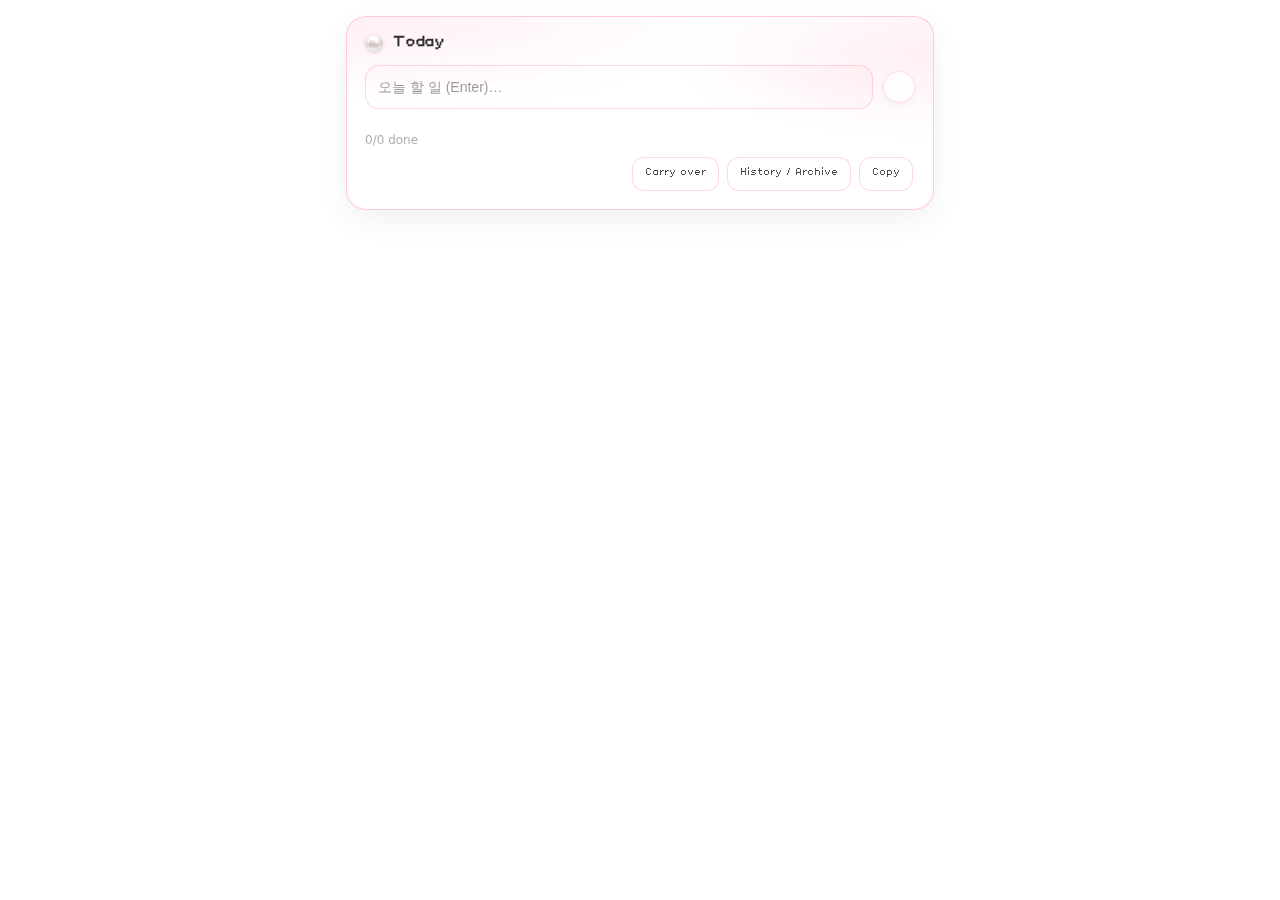
<file: widgets/today.html>
<!doctype html>
<html lang="ko">
<head>
  <meta charset="utf-8" />
  <meta name="viewport" content="width=device-width, initial-scale=1" />
  <title>Today — Soft Schedule</title>

  <style>
    :root{
      /* Pastel Pink */
      --accent-1: rgba(255, 192, 203, 0.88);
      --accent-2: rgba(255, 170, 190, 0.55);
      --border: rgba(255, 170, 190, 0.62);

      --text: rgba(30,30,30,0.92);
      --muted: rgba(30,30,30,0.38);  /* 기존 0.55 → 더 연하게 */

      --glass: rgba(255,255,255,0.10);
      --glass-2: rgba(255,255,255,0.06);

      --shadow: 0 10px 30px rgba(0,0,0,0.06);
      --radius: 20px;

      /* ===== Design tokens (shared) ===== */
      --font-display: "EnterSanChaek", ui-sans-serif, system-ui, -apple-system,
        "Apple SD Gothic Neo","Noto Sans KR",sans-serif;

      --radius-card: 20px;
      --radius-control: 14px;
      --radius-pill: 999px;

      --gap-1: 8px;
      --gap-2: 10px;
      --gap-3: 12px;

      --stroke-strong: rgba(255,170,190,0.70);
      --stroke-soft: rgba(255,170,190,0.45);

      --bg-control: rgba(255,255,255,0.10);
      --bg-soft: rgba(255,255,255,0.06);

      /* Interaction ring (hover/focus “중간 강도”) */
      --ring: 0 0 0 3px rgba(255,192,203,0.22);
      --ring-strong: 0 0 0 3px rgba(255,192,203,0.28);

      /* Control height scale */
      --h-control: 44px; /* input 기준 높이(시각 기준) */
    }

    @font-face{
      font-family: "EnterSanChaek";
      src: url("../fonts/엔터산책10.ttf") format("truetype");
      font-weight: 400;
      font-style: normal;
      font-display: swap;
    }

    html, body{
      margin:0;
      padding:0;
      background: transparent;
      font-family: ui-sans-serif, system-ui, -apple-system,
        "Apple SD Gothic Neo","Noto Sans KR",sans-serif;
      color: var(--text);
    }

    .wrap{
      width: min(620px, 100%);
      margin: 0 auto;
      padding: clamp(10px, 2.6vw, 16px);
      box-sizing: border-box;
    }

    .card{
      border: 1px solid var(--border);
      border-radius: var(--radius);
      padding: clamp(14px, 2.8vw, 18px);
      background: var(--glass);
      box-shadow: var(--shadow);
      backdrop-filter: blur(10px);
      -webkit-backdrop-filter: blur(10px);
      position: relative;
      overflow: hidden; /* 유지 */
    }

    .card::before{
      content:"";
      position:absolute;
      inset:-2px;
      background:
        radial-gradient(120% 80% at 0% 0%, rgba(255,192,203,0.25), transparent 55%),
        radial-gradient(80% 80% at 100% 20%, rgba(255,170,190,0.18), transparent 55%);
      pointer-events:none;
    }

    .inner{
      position: relative;
      z-index: 1;
      display: grid;
      gap: 12px;
    }

    .top{
      display:flex;
      align-items: baseline;
      justify-content: space-between;
      gap: 12px;
      flex-wrap: wrap;
    }

    .title{
      display:flex;
      align-items:center;
      gap: 10px;
      min-width: 0;
    }

    .pearl{
      width: 18px;
      height: 18px;
      border-radius: 999px;
      display: block;
      object-fit: cover;
      flex: 0 0 auto;
      box-shadow: 0 0 0 2px rgba(255,192,203,0.22);
    }

    .title h1{
      margin:0;
      font-family: var(--font-display);
      font-size: clamp(15px, 3.8vw, 18px);
      letter-spacing: -0.2px;
      white-space: nowrap;
      overflow: hidden;
      text-overflow: ellipsis;
    }

    .meta{
      font-size: 12px;
      color: var(--muted);
      white-space: nowrap;
      margin-left: auto;
    }

    .inputRow{
      display:flex;
      gap: 10px;
      flex-wrap: wrap;
      align-items: center; /* ✅ 입력창/버튼 세로 중앙 정렬 */
    }

    .input{
      flex: 1 1 220px;
      min-width: 0;
      border: 1px solid rgba(255,170,190,0.45);
      background: rgba(255,255,255,0.10);
      border-radius: 14px;
      padding: 12px 12px;
      outline: none;
      color: var(--text);
      font-size: 14px;
      backdrop-filter: blur(10px);
      -webkit-backdrop-filter: blur(10px);
      min-height: var(--h-control); /* ✅ 기준 높이 */
      box-sizing: border-box;
    }
    .input::placeholder{ color: rgba(30,30,30,0.45); }

    .btn{
      flex: 0 0 auto;
      border: 1px solid rgba(255,170,190,0.70);
      background: rgba(255,192,203,0.22);
      border-radius: 14px;
      padding: 12px 14px;
      font-size: 13px;
      color: rgba(30,30,30,0.85);
      cursor: pointer;
      transition: transform .08s ease, background .2s ease, border-color .2s ease, box-shadow .18s ease;
      -webkit-tap-highlight-color: transparent;
      user-select: none;
      white-space: nowrap;
    }
    .btn:active{ transform: scale(0.98); }
    .btn:hover{ background: rgba(255,192,203,0.30); border-color: rgba(255,170,190,0.90); }

    .btn.secondary{
      border: 1px solid rgba(255,170,190,0.45);
      background: rgba(255,255,255,0.08);
      padding: 10px 12px;
      border-radius: 12px;
      font-size: 12px;
    }
    .btn.secondary:disabled{
      opacity: 0.55;
      cursor: not-allowed;
    }

    /* ✅ ghost variant (Upcoming/Focus 등에서 재사용) */
    .btn.ghost{
      border: 1px solid rgba(0,0,0,0.06);
      background: transparent;
      color: rgba(30,30,30,0.62);
      padding: 10px 12px;
      border-radius: 12px;
      font-size: 12px;
      transition: background .18s ease, border-color .18s ease, box-shadow .18s ease, transform .08s ease, color .18s ease;
    }
    .btn.ghost:hover{
      border-color: rgba(255,170,190,0.55);
      box-shadow: var(--ring);
    }
    .btn.ghost:active{ transform: scale(0.98); }
    .btn.ghost:focus-visible{
      outline: none;
      box-shadow: var(--ring-strong);
    }

    .list{
      margin:0;
      padding:0;
      list-style:none;
      display:grid;
      gap: 8px;
    }

    .item{
      display:flex;
      align-items:center;
      gap: 10px;
      padding: 8px 10px;
      min-height: var(--h-control); /* ✅ 기준 높이 */
      border-radius: 14px;
      border: 1px solid rgba(255,170,190,0.30);
      background: var(--glass-2);
      backdrop-filter: blur(10px);
      -webkit-backdrop-filter: blur(10px);
      min-width: 0;
      box-sizing: border-box;
    }

    .check{
      width: 18px;
      height: 18px;
      margin-top: 1px; /* ✅ 시각적 중심 맞춤 */
      border-radius: 6px;
      border: 1.6px solid rgba(255,170,190,0.95);
      display:grid;
      place-items:center;
      flex: 0 0 auto;
      cursor:pointer;
      -webkit-tap-highlight-color: transparent;
      transition: background .18s ease, border-color .18s ease, box-shadow .18s ease, transform .08s ease;
    }

    .check:hover{
      background: rgba(255,192,203,0.14);
      border-color: rgba(255,170,190,1);
      box-shadow: var(--ring);
    }

    .check:active{
      transform: scale(0.98);
    }

    .check:focus-visible{
      outline: none;
      background: rgba(255,192,203,0.12);
      border-color: rgba(255,170,190,1);
      box-shadow: var(--ring-strong);
    }

    .check svg{
      width: 12px;
      height: 12px;
      opacity: 0;
      transform: scale(0.9);
      transition: opacity .18s ease, transform .18s ease;
    }

    .text{
      flex: 1 1 auto;
      min-width: 0;
      line-height: 1.45;
      font-size: 14px;
      white-space: nowrap;
      overflow: hidden;
      text-overflow: ellipsis;
    }

    .del{
      flex: 0 0 auto;
      border: none;
      background: transparent;
      color: rgba(30,30,30,0.55);
      cursor:pointer;
      font-size: 14px;
      padding: 6px 8px;
      border-radius: 10px;
      transition: background .18s ease, color .18s ease, box-shadow .18s ease, transform .08s ease;
      -webkit-tap-highlight-color: transparent;
    }
    .del:hover{
      background: rgba(255,192,203,0.14);
      color: rgba(30,30,30,0.78);
      box-shadow: var(--ring);
    }
    .del:active{ transform: scale(0.96); }
    .del:focus-visible{
      outline: none;
      background: rgba(255,192,203,0.12);
      color: rgba(30,30,30,0.78);
      box-shadow: var(--ring-strong);
    }

    .item.done{ opacity: 0.78; }
    .item.done .text{ text-decoration: line-through; color: rgba(30,30,30,0.50); }
    .item.done .check{
      background: rgba(255,192,203,0.25);
      border-color: rgba(255,170,190,1);
    }
    .item.done .check svg{ opacity: 1; transform: scale(1); }

    .footer{
      display:flex;
      justify-content: space-between;
      align-items:center;
      gap: 10px;
      flex-wrap: wrap;
      font-size: 12px;
      color: var(--muted);
    }

    /* ✅ bottom buttons: right aligned + horizontal scroll on narrow screens */
    .footer-actions{
      display: flex;
      justify-content: flex-end;
      align-items: center;
      gap: 8px;
      width: 100%;

      flex-wrap: nowrap;
      overflow-x: auto;
      overflow-y: hidden;
      -webkit-overflow-scrolling: touch;

      margin-left: auto;
      padding-left: 8px;
      padding-right: 2px;

      scrollbar-width: none;
    }
    .footer-actions::-webkit-scrollbar{ display: none; }
    .footer-actions > .btn{ flex: 0 0 auto; }

    /* ✅ hide non-essential buttons (kept in DOM but removed from layout) */
    #clearDoneBtn,
    #resetBtn{
      display: none !important;
      width: 0 !important;
      height: 0 !important;
      padding: 0 !important;
      margin: 0 !important;
      border: 0 !important;
    }

    /* ✅ bottom action buttons font + unified ring */
    #carryYesterdayBtn,
    #historyBtn,
    #copyTodayBtn{
      font-family: var(--font-display);
      transition: color .18s ease, border-color .18s ease, box-shadow .18s ease, background .18s ease, transform .08s ease;
    }

    #carryYesterdayBtn:hover,
    #historyBtn:hover,
    #copyTodayBtn:hover{
      color: var(--accent-1);
      background: rgba(255,255,255,0.08);
      border-color: rgba(255,170,190,0.70);
      box-shadow: var(--ring);
    }

    #carryYesterdayBtn:focus-visible,
    #historyBtn:focus-visible,
    #copyTodayBtn:focus-visible{
      outline: none;
      color: var(--accent-1);
      background: rgba(255,255,255,0.08);
      border-color: rgba(255,170,190,0.78);
      box-shadow: var(--ring-strong);
    }

    /* 선택 날짜 액션 버튼을 더 작고 정돈된 pill로 */
    #carryPickedBtn,
    #copyPickedBtn{
      padding: 9px 10px;
      border-radius: 999px;
      font-size: 12px;
      line-height: 1;
      display: inline-flex;
      align-items: center;
      gap: 6px;
      letter-spacing: -0.1px;
      font-family: var(--font-display);
    }

    /* ===== Add button (RGBA only, unified ring) ===== */
    #addBtn{
      height: clamp(28px, 3.2vw, 32px);
      min-width: clamp(28px, 3.2vw, 32px);
      padding: 0;

      display: inline-flex;
      align-items: center;
      justify-content: center;

      color: rgba(255,170,190,0.55);              /* 거의 흰 핑크 느낌 */
      background: rgba(255,255,255,0.75);         /* 거의 흰 배경 */
      border: 1px solid rgba(255,170,190,0.35);
      border-radius: 999px;

      box-shadow: 0 2px 6px rgba(0,0,0,0.05);
      cursor: pointer;

      transition: box-shadow .2s ease, border-color .2s ease, background .2s ease, transform .15s ease, color .18s ease;
    }

    #addBtn:hover{
      background: transparent;
      border-color: rgba(255,170,190,0.55);
      box-shadow: var(--ring);
    }

    #addBtn:focus-visible{
      outline: none;
      background: transparent;
      border-color: rgba(255,170,190,0.78);
      box-shadow: var(--ring-strong);
    }

    #addBtn:active{
      transform: scale(0.96);
    }

    #addBtn:disabled{
      opacity: 0.45;
      cursor: not-allowed;
      background: transparent;
      border-color: rgba(255,170,190,0.18);
      box-shadow: none;
      transform: none;
    }
    #addBtn:disabled:hover{
      background: transparent;
      box-shadow: none;
    }

    /* -------- Modal -------- */
    .modalOverlay{
      position: fixed;
      inset: 0;
      background: rgba(0,0,0,0.18);

      display: none;
      align-items: center;
      justify-content: center;

      padding: 10px;
      z-index: 5000;

      overflow: hidden;
    }
    .modalOverlay.open{ display:flex; }

    .modal{
      width: min(820px, 100%);
      max-height: calc(100vh - 20px);
      display: flex;
      flex-direction: column;
      border-radius: 18px;
      border: 1px solid rgba(255,170,190,0.38);
      background: rgba(255,255,255,0.82);
      backdrop-filter: blur(10px);
      -webkit-backdrop-filter: blur(10px);
      box-shadow: 0 18px 50px rgba(0,0,0,0.18);
      overflow: hidden;
    }

    .modalHeader{
      display:flex;
      align-items:center;
      justify-content: space-between;
      gap: 10px;
      padding: 14px 14px;
      border-bottom: 1px solid rgba(0,0,0,0.06);
      flex-wrap: wrap;
    }

    .mhLeft{
      display:flex;
      gap: 10px;
      align-items:center;
      min-width: 0;
    }
    .mhLeft strong{
      font-size: 14px;
      letter-spacing: -0.2px;
      white-space: nowrap;
      overflow: hidden;
      text-overflow: ellipsis;
      font-family: var(--font-display);
    }

    .mhRight{
      display:flex;
      gap: 8px;
      flex-wrap: wrap;
      align-items:center;
      justify-content: flex-end;
      flex: 1 1 auto;
      min-width: 0;
    }

    .search{
      border: 1px solid rgba(0,0,0,0.08);
      background: rgba(255,255,255,0.70);
      border-radius: 12px;
      padding: 10px 12px;
      font-size: 12.5px;
      outline: none;
      min-width: min(340px, 100%);
      flex: 1 1 260px;
      min-width: 0;
      width: 100%;
      box-sizing: border-box;
    }
    .search::placeholder{ color: rgba(30,30,30,0.45); }

    .modalBody{
      display: grid;
      grid-template-columns: max-content 1fr;
      min-height: 0;
      flex: 1 1 auto;
      overflow: hidden;
    }

    .dates{
      border-right: 1px solid rgba(0,0,0,0.06);
      padding: 12px 10px;
      overflow: auto;

      width: max-content;
      max-width: none;
      min-width: unset;
      min-height: 0;

      justify-items: start;
    }

    .dateBtn{
      width: fit-content;
      max-width: 100%;
      display: grid;
      gap: 4px;

      padding: 8px 10px;
      margin-bottom: 10px;

      border-radius: 14px;
      border: 1px solid rgba(255,170,190,0.22);
      background: rgba(255,255,255,0.62);

      cursor: pointer;
      text-align: left;
      white-space: nowrap;

      font-size: 13px;
      color: rgba(30,30,30,0.88);

      transition: background .18s ease, border-color .18s ease, transform .08s ease, box-shadow .18s ease;
      -webkit-tap-highlight-color: transparent;
    }
    .dateBtn:hover{
      border-color: rgba(255,170,190,0.45);
      background: rgba(255,255,255,0.72);
      box-shadow: var(--ring);
    }
    .dateBtn:active{ transform: scale(0.99); }

    .dateBtn:focus-visible{
      outline: none;
      box-shadow: var(--ring-strong);
      border-color: rgba(255,170,190,0.70);
    }

    .dateBtn small{
      display: block;
      font-size: 11px;
      color: rgba(30,30,30,0.52);
      margin-top: 0;
    }

    .dateBtn.active{
      border-color: rgba(255,170,190,0.70);
      background: rgba(255,192,203,0.14);
      box-shadow: 0 10px 26px rgba(255,170,190,0.12);
    }

    .preview{
      padding: 12px;
      overflow: auto;
      min-height: 0;
      display: grid;
      gap: 10px;
    }

    .previewTop{
      display:flex;
      justify-content: space-between;
      align-items: center;
      gap: 10px;
      flex-wrap: nowrap;
      min-width: 0;
    }

    .picked{
      font-size: 13px;
      color: rgba(30,30,30,0.82);
      white-space: nowrap;
      overflow: hidden;
      text-overflow: ellipsis;
      min-width: 0;
      flex: 1 1 auto;
    }

    .previewTop > div:last-child{
      display:flex;
      gap: 8px;
      flex-wrap: nowrap;
      justify-content: flex-end;
      flex: 0 0 auto;
    }

    .previewBox{
      border: 1px solid rgba(0,0,0,0.06);
      border-radius: 16px;
      padding: 12px;
      background: rgba(255,255,255,0.66);
      display: grid;
      gap: 10px;
    }

    .pItem{
      display:flex;
      gap: 10px;
      align-items:center;
      font-size: 13px;
      color: rgba(30,30,30,0.86);
      line-height: 1.25;
    }

    .badge{
      font-size: 11px;
      padding: 4px 9px;
      border-radius: 999px;
      border: 1px solid rgba(0,0,0,0.06);
      background: rgba(0,0,0,0.03);
      color: rgba(30,30,30,0.58);
      flex: 0 0 auto;
    }
    .badge.done{
      border-color: rgba(255,170,190,0.40);
      background: rgba(255,192,203,0.18);
      color: rgba(30,30,30,0.62);
    }

    .mark{
      background: rgba(255,192,203,0.35);
      border-radius: 6px;
      padding: 0 3px;
    }

    .modalFooter{
      padding: 12px 14px;
      border-top: 1px solid rgba(0,0,0,0.06);
      display:flex;
      justify-content: space-between;
      gap: 10px;
      flex-wrap: wrap;
      align-items:center;
      font-size: 12px;
      color: rgba(30,30,30,0.55);
    }

    @media (max-width: 420px){
      .modalBody{ grid-template-columns: 1fr; }
      .dates{ border-right: none; border-bottom: 1px solid rgba(0,0,0,0.06); }
      .search{ min-width: 100%; }
    }

    @media (max-width: 360px){
      .meta{ display:none; }
      .btn{ width: 100%; }
      .input{ flex-basis: 100%; }
    }

    /* ✅ Copy Popover (fixed, no overflow clipping) */
    .popover{
      position: fixed;
      left: 0;
      top: 0;
      min-width: 150px;
      padding: 6px;
      border-radius: 14px;
      border: 1px solid rgba(255,170,190,0.38);
      background: rgba(255,255,255,0.86);
      backdrop-filter: blur(10px);
      -webkit-backdrop-filter: blur(10px);
      box-shadow: 0 16px 40px rgba(0,0,0,0.12);
      z-index: 9999;

      opacity: 0;
      pointer-events: none;
      transform: translateY(6px);
      transition: opacity .14s ease, transform .14s ease;
    }
    .popover.open{
      opacity: 1;
      pointer-events: auto;
      transform: translateY(0);
    }

    .popItem{
      width: 100%;
      text-align: left;
      border: 1px solid rgba(0,0,0,0.06);
      background: rgba(255,255,255,0.70);
      border-radius: 12px;
      padding: 10px 10px;
      font-size: 12.5px;
      color: rgba(30,30,30,0.82);
      cursor: pointer;
      font-family: var(--font-display);
      transition: background .18s ease, border-color .18s ease, box-shadow .18s ease;
    }
    .popItem:hover{
      border-color: rgba(255,170,190,0.55);
      background: rgba(255,192,203,0.14);
      box-shadow: var(--ring);
    }
    .popItem:focus-visible{
      outline: none;
      box-shadow: var(--ring-strong);
      border-color: rgba(255,170,190,0.60);
    }

    /* Fix: Notion embed flex/min-width clipping */
    .modalHeader, .mhRight, .mhLeft{ min-width: 0; }
    .modalHeader{ box-sizing: border-box; }
    .mhRight{ flex: 1 1 360px; min-width: 0; }

    @media (pointer: coarse){
      #addBtn{ position: relative; }
      #addBtn::after{
        content:"";
        position:absolute;
        inset:-6px; /* 터치 히트박스만 확대 */
      }
    }

    /* ===== Toast overlay (B) ===== */
    .card{ position: relative; }

    .toast{
      position: absolute;
      left: 16px;
      bottom: 12px;
      z-index: 10;

      display: inline-flex;
      align-items: center;
      gap: 8px;

      padding: 0;
      background: transparent;
      border: none;
      box-shadow: none;

      color: rgba(30,30,30,0.62);
      font-size: 12px;
      line-height: 1;

      opacity: 0;
      transform: translateY(4px);
      pointer-events: none;

      transition: opacity .14s ease, transform .14s ease;
    }

    .toast:not(:empty){
      opacity: 1;
      transform: translateY(0);
    }

    .toast::before{
      content: "";
      width: 6px;
      height: 6px;
      border-radius: 999px;
      background: rgba(255,192,203,0.88);
      box-shadow: 0 0 0 3px rgba(255,192,203,0.16);
      flex: 0 0 auto;
    }
  </style>
</head>

<body>
  <div class="wrap">
    <div class="card" role="application" aria-label="Today Widget">
      <div class="inner">
        <div class="top">
          <div class="title">
            <img class="pearl" src="./icon/pearl.png" alt="" aria-hidden="true" />
            <h1>Today</h1>
          </div>
          <div class="meta" id="metaText"></div>
        </div>

        <div class="inputRow">
          <input id="todoInput" class="input" type="text" placeholder="오늘 할 일 (Enter)…" maxlength="80" />
          <button class="btn" id="addBtn" type="button" title="할 일 추가" aria-label="할 일 추가"></button>
        </div>

        <ul class="list" id="list"></ul>

        <div class="footer">
          <span id="countText">0/0 done</span>

          <div class="footer-actions">
            <button class="btn secondary" id="carryYesterdayBtn" type="button">Carry over</button>
            <button class="btn secondary" id="historyBtn" type="button">History / Archive</button>
            <button class="btn secondary" id="copyTodayBtn" type="button">Copy</button>

            <!-- kept but hidden -->
            <button class="btn secondary" id="clearDoneBtn" type="button">완료 삭제</button>
            <button class="btn secondary" id="resetBtn" type="button">전체 초기화</button>
          </div>
        </div>

        <div class="toast" id="toast"></div>
      </div>
    </div>
  </div>

  <!-- ✅ Copy Popover (placed at body level; fixed positioning) -->
  <div class="popover" id="copyPopover" aria-hidden="true">
    <button class="popItem" type="button" data-copy="all">All</button>
    <button class="popItem" type="button" data-copy="todo">Todo</button>
    <button class="popItem" type="button" data-copy="done">Done</button>
  </div>

  <!-- History / Archive Modal -->
  <div class="modalOverlay" id="modalOverlay" aria-hidden="true">
    <div class="modal" role="dialog" aria-modal="true" aria-label="History / Archive">
      <div class="modalHeader">
        <div class="mhLeft">
          <img class="pearl" src="./icon/pearl.png" alt="" aria-hidden="true" />
          <strong>History / Archive</strong>
        </div>

        <div class="mhRight">
          <input id="searchInput" class="search" type="text" placeholder="검색: 날짜(YYYY.MM.DD) 또는 할 일 키워드…" />
          <button class="btn secondary" id="clearSearchBtn" type="button">검색 초기화</button>
          <button class="btn secondary" id="closeModalBtn" type="button">닫기</button>
        </div>
      </div>

      <div class="modalBody">
        <div class="dates" id="datesPanel"></div>

        <div class="preview">
          <div class="previewTop">
            <div class="picked" id="pickedDateText">날짜를 선택해줘</div>
            <div style="display:flex; gap:8px; flex-wrap:wrap;">
              <button class="btn secondary" id="carryPickedBtn" type="button" disabled>Carry</button>
              <button class="btn secondary" id="copyPickedBtn" type="button" disabled>Copy</button>
            </div>
          </div>

          <div class="previewBox" id="previewBox">
            <div style="color: rgba(30,30,30,0.55); font-size:12px;">
              왼쪽에서 날짜를 선택하면, 그날의 Today 기록을 보여줘.
            </div>
          </div>
        </div>
      </div>

      <div class="modalFooter">
        <span id="archiveMeta">자동 아카이브: ON (기간 제한 없음)</span>
        <span id="archiveCount">0 days archived</span>
      </div>
    </div>
  </div>

  <script src="../env.js"></script>
  <script type="module">
    
    import { getWorkspaceId, savePasscode } from "../core/auth-lite.js";

    /**
     * today.html이 폴더 안에 있어서 "../core/..."로 잡았어.
     * (네 파일에서 font 경로가 ../fonts 인 걸로 봐서 한 단계 위가 repo root일 확률이 높음)
     * 만약 core 폴더가 다른 위치면 경로만 수정하면 됨.
     */
    
    async function requireWorkspaceId() {
      // 1) 저장된 패스코드가 있으면 바로 workspace_id 생성
      let ws = await getWorkspaceId();
      if (ws) return ws;
    
      // 2) 없으면 "현재 카드"를 패스코드 입력 화면으로 교체
      const inner = document.querySelector(".wrap");
      if (!inner) throw new Error("Cannot find .wrap");
    
      inner.innerHTML = `
        <div class="card" role="application" aria-label="Passcode Gate">
          <div class="inner" style="gap: 10px;">
            <div class="top">
              <div class="title">
                <img class="pearl" src="./icon/pearl.png" alt="" aria-hidden="true" />
                <h1>Passcode</h1>
              </div>
              <div class="meta">sync</div>
            </div>
    
            <div class="inputRow">
              <input id="passInput" class="input" type="password" placeholder="패스코드 입력…" />
              <button class="btn" id="passBtn" type="button" style="min-width:90px;">확인</button>
            </div>
    
            <div style="font-size:12px; color: var(--muted); line-height:1.4;">
              같은 패스코드를 사용하는 모든 위젯/기기가 같은 데이터를 보게 돼.
            </div>
          </div>
        </div>
      `;
    
      const passInput = document.getElementById("passInput");
      const passBtn = document.getElementById("passBtn");
    
      const submit = async () => {
        const pass = (passInput.value || "").trim();
        if (!pass) return;
        savePasscode(pass);
        // 저장 후 새로고침(가장 안전)
        location.reload();
      };
    
      passBtn.addEventListener("click", submit);
      passInput.addEventListener("keydown", (e) => {
        if (e.key === "Enter") submit();
      });
    
      // 여기서 멈춤(새로고침 후 다시 진입)
      return null;
    }
    
    // ✅ workspace_id 확보 (없으면 게이트 화면에서 끝)
    const workspace_id = await requireWorkspaceId();
    if (!workspace_id) {
          // 사용자가 패스코드를 넣고 새로고침하기 전까지 종료
          throw new Error("passcode required");
          // ===== Supabase: Today Sync Layer (items table) =====
    function nowIso(){ return new Date().toISOString(); }
    
    function parseYmdParts(str){
      const m = /^(\d{4})\.(\d{2})\.(\d{2})$/.exec(str);
      if(!m) return null;
      return { y:+m[1], m:+m[2], d:+m[3] };
    }
    
    /** dateStr("YYYY.MM.DD") -> [startIso, endIso) 로컬 자정 기준 */
    function dayRangeIso(dateStr){
      const p = parseYmdParts(dateStr);
      if(!p) throw new Error("bad dateStr");
      const start = new Date(p.y, p.m-1, p.d, 0,0,0,0);
      const end = new Date(p.y, p.m-1, p.d+1, 0,0,0,0);
      return { startIso: start.toISOString(), endIso: end.toISOString() };
    }
    
    function rowToItem(row){
      return {
        id: row.id,
        text: row.title || "",
        done: row.status === "done"
      };
    }
    
    function itemToRow({ id, text, done }, dateStr){
      const { startIso } = dayRangeIso(dateStr); // 그 날 00:00 로 고정
      return {
        id,
        workspace_id,
        title: (text || "").trim(),
        status: done ? "done" : "todo",
        due_at: startIso,
        deleted: false,
        updated_at: nowIso(),
        pinned: false,
        priority: 0
      };
    }
    
    async function sbLoadDay(dateStr){
      const { startIso, endIso } = dayRangeIso(dateStr);
      const rows = await sbFetch("items", {
        query: {
          select: "id,title,status",
          workspace_id: `eq.${workspace_id}`,
          deleted: "eq.false",
          due_at: `gte.${startIso}`,
          // endIso 미만
          and: `(due_at.lt.${endIso})`,
          order: "updated_at.desc"
        }
      });
      return rows.map(rowToItem);
    }
    
    async function sbUpsertRow(row){
      // on_conflict=id 로 upsert
      return await sbFetch("items?on_conflict=id", { method:"POST", body:[row] });
    }
    
    async function sbPatchRow(id, patch){
      return await sbFetch(`items?id=eq.${id}`, { method:"PATCH", body: patch });
    }
    
    async function sbSoftDelete(id){
      return await sbPatchRow(id, { deleted: true, updated_at: nowIso() });
    }
    
    async function sbLoadArchiveAll(){
      // 히스토리/아카이브: 이 workspace의 전체(또는 상당량) 로드
      // 너무 많아지면 나중에 기간 제한/페이지네이션 추가.
      const rows = await sbFetch("items", {
        query: {
          select: "id,title,status,due_at,deleted,updated_at",
          workspace_id: `eq.${workspace_id}`,
          deleted: "eq.false",
          order: "due_at.desc",
          limit: "2000"
        }
      });
    
      const archive = {}; // { "YYYY.MM.DD": [{id,text,done}...] }
      for(const r of rows){
        if(!r.due_at) continue;
        const d = new Date(r.due_at);
        const dateStr =
          `${d.getFullYear()}.${String(d.getMonth()+1).padStart(2,"0")}.${String(d.getDate()).padStart(2,"0")}`;
        (archive[dateStr] ||= []).push(rowToItem(r));
      }
      return archive;
    }

      const USE_SUPABASE = true; // ✅ 서버 동기화 ON/OFF 스위치

    }

console.log("env ok?", window.__ENV__);

    
    const PREFIX_DAY = `soft_schedule_today_${workspace_id}_`;
    const KEY_ARCHIVE = `soft_schedule_today_${workspace_id}_archive_v1`;


    function formatDateLabel(dateStr){
      const d = ymdToDate(dateStr);
      if(!d) return dateStr;

      const yy = String(d.getFullYear()).slice(-2);
      const mm = pad2(d.getMonth() + 1);
      const dd = pad2(d.getDate());
      const wk = ["일","월","화","수","목","금","토"][d.getDay()];

      return `${yy}.${mm}.${dd} (${wk})`;
    }

    function pad2(n){ return String(n).padStart(2,"0"); }
    function ymd(d=new Date()){
      return `${d.getFullYear()}.${pad2(d.getMonth()+1)}.${pad2(d.getDate())}`;
    }
    function parseYmd(str){
      const m = /^(\d{4})\.(\d{2})\.(\d{2})$/.exec(str);
      if(!m) return null;
      return { y:+m[1], m:+m[2], d:+m[3] };
    }
    function ymdToDate(str){
      const p = parseYmd(str);
      if(!p) return null;
      return new Date(p.y, p.m-1, p.d);
    }
    function escapeHtml(str){
      return String(str).replace(/[&<>"']/g, (m) => ({
        "&": "&amp;",
        "<": "&lt;",
        ">": "&gt;",
        '"': "&quot;",
        "'": "&#039;"
      }[m]));
    }
    function showToast(msg){
      toast.textContent = msg;
      clearTimeout(showToast._t);
      showToast._t = setTimeout(()=> toast.textContent = "", 1600);
    }
    async function copyToClipboard(text){
      try{
        await navigator.clipboard.writeText(text);
        return true;
      }catch(e){
        const ta = document.createElement("textarea");
        ta.value = text;
        ta.style.position = "fixed";
        ta.style.left = "-9999px";
        document.body.appendChild(ta);
        ta.select();
        try{
          const ok = document.execCommand("copy");
          document.body.removeChild(ta);
          return ok;
        }catch(err){
          document.body.removeChild(ta);
          return false;
        }
      }
    }
    function formatForCopy(dateStr, items){
      const lines = [];
      lines.push(`[Today | ${dateStr}]`);
      for(const it of items){
        lines.push(`- [${it.done ? "x" : " "}] ${it.text}`);
      }
      return lines.join("\n");
    }
    function highlight(text, query){
      const t = String(text);
      const q = String(query || "").trim();
      if(!q) return escapeHtml(t);
      const idx = t.toLowerCase().indexOf(q.toLowerCase());
      if(idx === -1) return escapeHtml(t);
      const before = escapeHtml(t.slice(0, idx));
      const mid = escapeHtml(t.slice(idx, idx + q.length));
      const after = escapeHtml(t.slice(idx + q.length));
      return `${before}<span class="mark">${mid}</span>${after}`;
    }

    function loadArchive(){
      if (USE_SUPABASE) return {}; // ✅ 서버 모드에서는 로컬 아카이브 안 씀
      try{
        const raw = localStorage.getItem(KEY_ARCHIVE);
        if(!raw) return {};
        const parsed = JSON.parse(raw);
        return (parsed && typeof parsed === "object") ? parsed : {};
      }catch(e){ return {}; }
      
      try{
        const raw = localStorage.getItem(KEY_ARCHIVE);
        if(!raw) return {};
        const parsed = JSON.parse(raw);
        return (parsed && typeof parsed === "object") ? parsed : {};
      }catch(e){ return {}; }
    }
    function saveArchive(archive){
      if (USE_SUPABASE) return; // ✅ 서버 모드에서는 저장 안 함
      localStorage.setItem(KEY_ARCHIVE, JSON.stringify(archive));
    }

    function autoArchivePastDays(todayStr){
      if (USE_SUPABASE) return {}; // ✅ 서버 모드에서는 로컬 자동 아카이브 안 함
      const archive = loadArchive();
      const keys = [];
      for(let i=0;i<localStorage.length;i++){
        const k = localStorage.key(i);
        if(!k) continue;
        if(k === KEY_ARCHIVE) continue;
        if(!k.startsWith(PREFIX_DAY)) continue;
        const dateStr = k.slice(PREFIX_DAY.length);
        if(dateStr === todayStr) continue;
        if(!parseYmd(dateStr)) continue;
        keys.push({ k, dateStr });
      }

      let moved = 0;
      for(const {k, dateStr} of keys){
        if(archive[dateStr]){
          try{ localStorage.removeItem(k); }catch(e){}
          continue;
        }
        try{
          const raw = localStorage.getItem(k);
          const items = raw ? JSON.parse(raw) : null;
          if(Array.isArray(items)){
            archive[dateStr] = items;
            moved++;
          }
          localStorage.removeItem(k);
        }catch(e){}
      }

      if(moved > 0) saveArchive(archive);
      return archive;
    }

    const todayStr = ymd(new Date());
    const yesterdayStr = ymd(new Date(Date.now() - 86400000));
    const KEY_TODAY = `${PREFIX_DAY}${todayStr}`;

    // Main
    const metaText = document.getElementById("metaText");
    const listEl = document.getElementById("list");
    const inputEl = document.getElementById("todoInput");
    const addBtn = document.getElementById("addBtn");

    /* add icon */
    addBtn.innerHTML = `
      <svg viewBox="0 0 24 24" width="14" height="14" aria-hidden="true">
        <path d="M12 5v14M5 12h14"
              stroke="currentColor"
              stroke-width="1.6"
              stroke-linecap="round"/>
      </svg>
    `;

    const countText = document.getElementById("countText");
    const clearDoneBtn = document.getElementById("clearDoneBtn");
    const resetBtn = document.getElementById("resetBtn");

    const carryYesterdayBtn = document.getElementById("carryYesterdayBtn");
    const historyBtn = document.getElementById("historyBtn");
    const copyTodayBtn = document.getElementById("copyTodayBtn");
    const copyPopover = document.getElementById("copyPopover");

    const toast = document.getElementById("toast");

    // ===== Add button enable/disable sync =====
    function syncAddButtonState(){
      const hasText = (inputEl.value || "").trim().length > 0;
      addBtn.disabled = !hasText;
    }
    inputEl.addEventListener("input", syncAddButtonState);
    syncAddButtonState(); // 초기 1회

    // Modal
    const modalOverlay = document.getElementById("modalOverlay");
    const closeModalBtn = document.getElementById("closeModalBtn");
    const datesPanel = document.getElementById("datesPanel");
    const pickedDateText = document.getElementById("pickedDateText");
    const previewBox = document.getElementById("previewBox");
    const copyPickedBtn = document.getElementById("copyPickedBtn");
    const carryPickedBtn = document.getElementById("carryPickedBtn");
    const archiveCount = document.getElementById("archiveCount");
    const searchInput = document.getElementById("searchInput");
    const clearSearchBtn = document.getElementById("clearSearchBtn");

    metaText.textContent = todayStr;

    let archive = {};              // History/Archive용 (모달 열 때 로드)
    let state = [];                // 오늘 리스트
    let pickedDate = null;
    let searchQuery = "";
    
    // ✅ Supabase에서 오늘 데이터 로드 후 렌더
    state = await sbLoadDay(todayStr);
    render();


    let pickedDate = null;
    let searchQuery = "";

    function loadDay(key){
      if (USE_SUPABASE) return []; // ✅ 서버 모드에서는 로컬 day 저장 안 씀
      try{
        const raw = localStorage.getItem(key);
        if(!raw) return [];
        const parsed = JSON.parse(raw);
        return Array.isArray(parsed) ? parsed : [];
      }catch(e){ return []; }
    }
    
    function saveDay(key, items){
      if (USE_SUPABASE) return; // ✅ 서버 모드에서는 로컬 저장 안 함
        localStorage.setItem(key, JSON.stringify(items));
    }

    function addItem(text){
      const t = (text || "").trim();
      if(!t) return;
    
      const it = {
        id: (crypto.randomUUID ? crypto.randomUUID() : String(Date.now()+Math.random())),
        text: t,
        done: false
      };
    
      // UI 먼저 반영(체감 빠름)
      state.unshift(it);
      render();
    
      // Supabase upsert
      await sbUpsertRow(itemToRow(it, todayStr));
    }
    function toggleItem(id){
      state = state.map(it => it.id === id ? ({ ...it, done: !it.done }) : it);
      render();
    
      const it = state.find(x => x.id === id);
      if(!it) return;
    
      await sbPatchRow(id, {
        status: it.done ? "done" : "todo",
        updated_at: nowIso()
      });
    }
    
    function deleteItem(id){
      state = state.filter(it => it.id !== id);
      render();
      await sbSoftDelete(id);
    }
    function clearDone(){
      state = state.filter(it => !it.done);
      saveDay(KEY_TODAY, state);
      render();
    }
    function resetAll(){
      state = [];
      saveDay(KEY_TODAY, state);
      render();
    }

    function render(){
      listEl.innerHTML = "";
      for(const it of state){
        const li = document.createElement("li");
        li.className = "item" + (it.done ? " done" : "");
        li.innerHTML = `
          <div class="check" role="checkbox" aria-checked="${it.done}" tabindex="0" data-id="${it.id}">
            <svg viewBox="0 0 24 24" fill="none" aria-hidden="true">
              <path d="M20 7L10 17l-5-5" stroke="rgba(30,30,30,0.85)" stroke-width="2.2" stroke-linecap="round" stroke-linejoin="round"/>
            </svg>
          </div>
          <div class="text" title="${escapeHtml(it.text)}">${escapeHtml(it.text)}</div>
          <button class="del" type="button" aria-label="삭제" data-del="${it.id}">✕</button>
        `;
        listEl.appendChild(li);
      }
      const total = state.length;
      const done = state.filter(x => x.done).length;
      countText.textContent = `${done}/${total} done`;
    }

    function carryOverUnfinishedFromDate(dateStr){
      if(!dateStr || !parseYmd(dateStr)){
        showToast("가져오기 실패: 날짜 형식이 올바르지 않아.");
        return;
      }
      const src = archive[dateStr];
      if(!src || !Array.isArray(src) || src.length === 0){
        showToast("가져올 기록이 없어.");
        return;
      }

      const unfinished = src.filter(x => !x.done && (x.text || "").trim());
      if(unfinished.length === 0){
        showToast("미완료가 없어.");
        return;
      }

      const existing = new Set(state.map(x => (x.text || "").trim()));
      const toAdd = [];
      for(const it of unfinished){
        const tx = (it.text || "").trim();
        if(!tx) continue;
        if(existing.has(tx)) continue;
        toAdd.push({
          id: (crypto.randomUUID ? crypto.randomUUID() : String(Date.now()+Math.random())),
          text: tx,
          done: false
        });
      }

      if(toAdd.length === 0){
        showToast("미완료가 이미 오늘에 있어.");
        return;
      }

      state = [...toAdd, ...state];
      saveDay(KEY_TODAY, state);
      render();
      showToast(`${dateStr} 미완료 ${toAdd.length}개 가져왔어.`);
    }

    function carryOverYesterday(){
      if(archive[yesterdayStr]) return carryOverUnfinishedFromDate(yesterdayStr);

      const raw = localStorage.getItem(`${PREFIX_DAY}${yesterdayStr}`);
      if(!raw){
        showToast("어제 기록이 없어.");
        return;
      }
      try{
        const items = JSON.parse(raw);
        if(Array.isArray(items)){
          archive[yesterdayStr] = items;
          saveArchive(archive);
          try{ localStorage.removeItem(`${PREFIX_DAY}${yesterdayStr}`);}catch(e){}
          carryOverUnfinishedFromDate(yesterdayStr);
        }else{
          showToast("어제 기록을 읽을 수 없어.");
        }
      }catch(e){
        showToast("어제 기록을 읽을 수 없어.");
      }
    }

    async function copyToday(mode = "all"){
      let filtered = state;
      if(mode === "todo") filtered = state.filter(x => !x.done);
      if(mode === "done") filtered = state.filter(x => x.done);

      const text = formatForCopy(todayStr, filtered);
      const ok = await copyToClipboard(text);

      const label =
        mode === "todo" ? "미완료만" :
        mode === "done" ? "완료만" : "전체";

      showToast(ok ? `${label} 복사했어.` : "복사 실패 (브라우저 권한 확인)");
    }

    async function copyPicked(){
      if(!pickedDate) return;
      const items = archive[pickedDate] || [];
      const text = formatForCopy(pickedDate, items);
      const ok = await copyToClipboard(text);
      showToast(ok ? "선택 날짜 기록을 복사했어." : "복사 실패 (브라우저 권한 확인)");
    }

    function openModal(){
      // 로딩 표시 (간단)
      datesPanel.innerHTML = `<div style="color: rgba(30,30,30,0.55); font-size:12px; padding:8px;">불러오는 중…</div>`;
      previewBox.innerHTML = "";
    
      archive = await sbLoadArchiveAll(); // ✅ 서버에서 전체 히스토리 로드
      searchQuery = (searchInput.value || "").trim();
      buildDates();
    
      modalOverlay.classList.add("open");
      modalOverlay.setAttribute("aria-hidden", "false");
    
      pickedDate = null;
      pickedDateText.textContent = "날짜를 선택해줘";
      copyPickedBtn.disabled = true;
      carryPickedBtn.disabled = true;
      previewBox.innerHTML = `
        <div style="color: rgba(30,30,30,0.55); font-size:12px;">
          왼쪽에서 날짜를 선택하면, 그날의 Today 기록을 보여줘.
        </div>
      `;
      if (!USE_SUPABASE) {
        archive = loadArchive();
      }
      searchQuery = (searchInput.value || "").trim();
      buildDates();
      modalOverlay.classList.add("open");
      modalOverlay.setAttribute("aria-hidden", "false");

      pickedDate = null;
      pickedDateText.textContent = "날짜를 선택해줘";
      copyPickedBtn.disabled = true;
      carryPickedBtn.disabled = true;
      previewBox.innerHTML = `
        <div style="color: rgba(30,30,30,0.55); font-size:12px;">
          왼쪽에서 날짜를 선택하면, 그날의 Today 기록을 보여줘.
        </div>
      `;
    }

    function closeModal(){
      modalOverlay.classList.remove("open");
      modalOverlay.setAttribute("aria-hidden", "true");
    }

    function dateMatchesQuery(dateStr, items, q){
      if(!q) return true;
      const lowerQ = q.toLowerCase();
      if(dateStr.toLowerCase().includes(lowerQ)) return true;
      for(const it of (items || [])){
        const tx = String(it.text || "").toLowerCase();
        if(tx.includes(lowerQ)) return true;
      }
      return false;
    }

    function buildDates(){
      const q = (searchQuery || "").trim();
      const dates = Object.keys(archive).filter(d => parseYmd(d));
      dates.sort((a,b) => ymdToDate(b).getTime() - ymdToDate(a).getTime());

      const filtered = dates.filter(d => dateMatchesQuery(d, archive[d], q));

      datesPanel.innerHTML = "";
      if(filtered.length === 0){
        datesPanel.innerHTML = `
          <div style="color: rgba(30,30,30,0.55); font-size:12px; padding:8px;">
            검색 결과가 없어.
          </div>
        `;
      }else{
        for(const d of filtered){
          const items = archive[d] || [];
          const done = items.filter(x => x.done).length;
          const total = items.length;

          const btn = document.createElement("button");
          btn.className = "dateBtn";
          btn.type = "button";
          btn.dataset.date = d;
          const label = formatDateLabel(d);
          btn.innerHTML = `${escapeHtml(label)}<small>${done}/${total}</small>`;
          datesPanel.appendChild(btn);
        }
      }

      archiveCount.textContent = `${filtered.length} / ${dates.length} days`;

      if(pickedDate && !filtered.includes(pickedDate)){
        pickedDate = null;
        pickedDateText.textContent = "날짜를 선택해줘";
        copyPickedBtn.disabled = true;
        carryPickedBtn.disabled = true;
        previewBox.innerHTML = `
          <div style="color: rgba(30,30,30,0.55); font-size:12px;">
            검색 결과에서 날짜를 선택해줘.
          </div>
        `;
      }else if(pickedDate){
        setActiveDateButton(pickedDate);
        renderPreview(pickedDate);
      }
    }

    function setActiveDateButton(dateStr){
      const btns = datesPanel.querySelectorAll(".dateBtn");
      btns.forEach(b => b.classList.toggle("active", b.dataset.date === dateStr));
    }

    function renderPreview(dateStr){
      const items = archive[dateStr] || [];
      const q = (searchQuery || "").trim();

      pickedDate = dateStr;
      setActiveDateButton(dateStr);

      pickedDateText.textContent = `선택: ${formatDateLabel(dateStr)}`;
      copyPickedBtn.disabled = false;
      carryPickedBtn.disabled = false;

      let view = items;
      if(q){
        const lowerQ = q.toLowerCase();
        view = items.filter(it => String(it.text || "").toLowerCase().includes(lowerQ) || dateStr.toLowerCase().includes(lowerQ));
      }

      if(!view || view.length === 0){
        previewBox.innerHTML = `<div style="color: rgba(30,30,30,0.55); font-size:12px;">표시할 항목이 없어.</div>`;
        return;
      }

      const rows = view.map(it => {
        const badgeCls = it.done ? "badge done" : "badge";
        const badgeText = it.done ? "done" : "todo";
        const textHtml = highlight(it.text || "", q);
        return `
          <div class="pItem">
            <span class="${badgeCls}">${badgeText}</span>
            <span style="${it.done ? "text-decoration:line-through; color:rgba(30,30,30,0.55);" : ""}">
              ${textHtml}
            </span>
          </div>
        `;
      }).join("");

      previewBox.innerHTML = rows;
    }

    // ✅ Popover helpers
    function placePopover(){
      const btnRect = copyTodayBtn.getBoundingClientRect();
      const popRect = copyPopover.getBoundingClientRect();

      const gap = 8;
      const pad = 8;

      let top = btnRect.top - popRect.height - gap;
      let left = btnRect.right - popRect.width;

      if(top < pad) top = btnRect.bottom + gap;

      left = Math.max(pad, Math.min(left, window.innerWidth - popRect.width - pad));

      copyPopover.style.left = `${left}px`;
      copyPopover.style.top = `${top}px`;
    }

    function openCopyPopover(){
      if(modalOverlay.classList.contains("open")) return;
      copyPopover.classList.add("open");
      copyPopover.setAttribute("aria-hidden", "false");
      requestAnimationFrame(placePopover);
    }

    function closeCopyPopover(){
      copyPopover.classList.remove("open");
      copyPopover.setAttribute("aria-hidden", "true");
    }

    // Events
    addBtn.addEventListener("click", () => {
      addItem(inputEl.value);
      inputEl.value = "";
      inputEl.focus();
      syncAddButtonState();
    });

    inputEl.addEventListener("keydown", (e) => {
      if(e.key === "Enter"){
        e.preventDefault();
        if(!addBtn.disabled) addBtn.click();
      }
    });

    listEl.addEventListener("click", (e) => {
      const check = e.target.closest(".check");
      const del = e.target.closest("[data-del]");
      if(check) toggleItem(check.dataset.id);
      else if(del) deleteItem(del.dataset.del);
    });

    listEl.addEventListener("keydown", (e) => {
      const check = e.target.closest(".check");
      if(!check) return;
      if(e.key === "Enter" || e.key === " "){
        e.preventDefault();
        toggleItem(check.dataset.id);
      }
    });

    if (clearDoneBtn) clearDoneBtn.addEventListener("click", clearDone);
    if (resetBtn) resetBtn.addEventListener("click", resetAll);

    carryYesterdayBtn.addEventListener("click", carryOverYesterday);
    historyBtn.addEventListener("click", () => openModal());


    copyTodayBtn.addEventListener("click", (e) => {
      e.stopPropagation();
      if(copyPopover.classList.contains("open")) closeCopyPopover();
      else openCopyPopover();
    });

    copyPopover.addEventListener("click", (e) => {
      e.stopPropagation();
      const btn = e.target.closest("[data-copy]");
      if(!btn) return;
      const mode = btn.dataset.copy || "all";
      closeCopyPopover();
      copyToday(mode);
    });

    document.addEventListener("click", () => closeCopyPopover());
    document.addEventListener("keydown", (e) => {
      if(e.key === "Escape") closeCopyPopover();
    });

    window.addEventListener("resize", () => {
      if(copyPopover.classList.contains("open")) placePopover();
    }, { passive: true });

    window.addEventListener("scroll", () => {
      if(copyPopover.classList.contains("open")) placePopover();
    }, { passive: true });

    closeModalBtn.addEventListener("click", closeModal);
    modalOverlay.addEventListener("click", (e) => {
      if(e.target === modalOverlay) closeModal();
    });

    datesPanel.addEventListener("click", (e) => {
      const btn = e.target.closest(".dateBtn");
      if(!btn) return;
      renderPreview(btn.dataset.date);
    });

    copyPickedBtn.addEventListener("click", copyPicked);

    carryPickedBtn.addEventListener("click", () => {
      if(!pickedDate) return;
      carryOverUnfinishedFromDate(pickedDate);
    });

    searchInput.addEventListener("input", () => {
      searchQuery = (searchInput.value || "").trim();
      buildDates();
    });

    clearSearchBtn.addEventListener("click", () => {
      searchInput.value = "";
      searchQuery = "";
      buildDates();
      showToast("검색을 초기화했어.");
    });

    render();
  </script>
</body>
</html>
</file>
<file: style.css>
* {
  box-sizing: border-box;
  font-family: -apple-system, BlinkMacSystemFont, "Segoe UI", sans-serif;
}

body {
  margin: 0;
  background: transparent; /* 노션 배경 */
}

.widget {
  width: 300px;
  padding: 14px;
  border-radius: 14px;
  background: #fff5f8;
  border: 2px solid #f5b7c7;
}

header {
  display: flex;
  justify-content: space-between;
  font-size: 14px;
  margin-bottom: 10px;
}

.input-row {
  display: flex;
  gap: 6px;
  margin-bottom: 10px;
}

input {
  flex: 1;
  padding: 6px 8px;
  border-radius: 6px;
  border: 1px solid #f1c3d1;
  background: #fff;
}

button {
  border: none;
  border-radius: 6px;
  background: #f5b7c7;
  color: white;
  font-size: 16px;
  cursor: pointer;
}

ul {
  list-style: none;
  padding: 0;
  margin: 0;
}

li {
  display: flex;
  align-items: center;
  gap: 8px;
  padding: 6px 0;
  font-size: 13px;
}

li.done {
  opacity: 0.5;
  text-decoration: line-through;
}

footer {
  margin-top: 8px;
  font-size: 10px;
  text-align: center;
  opacity: 0.4;
}
</file>
